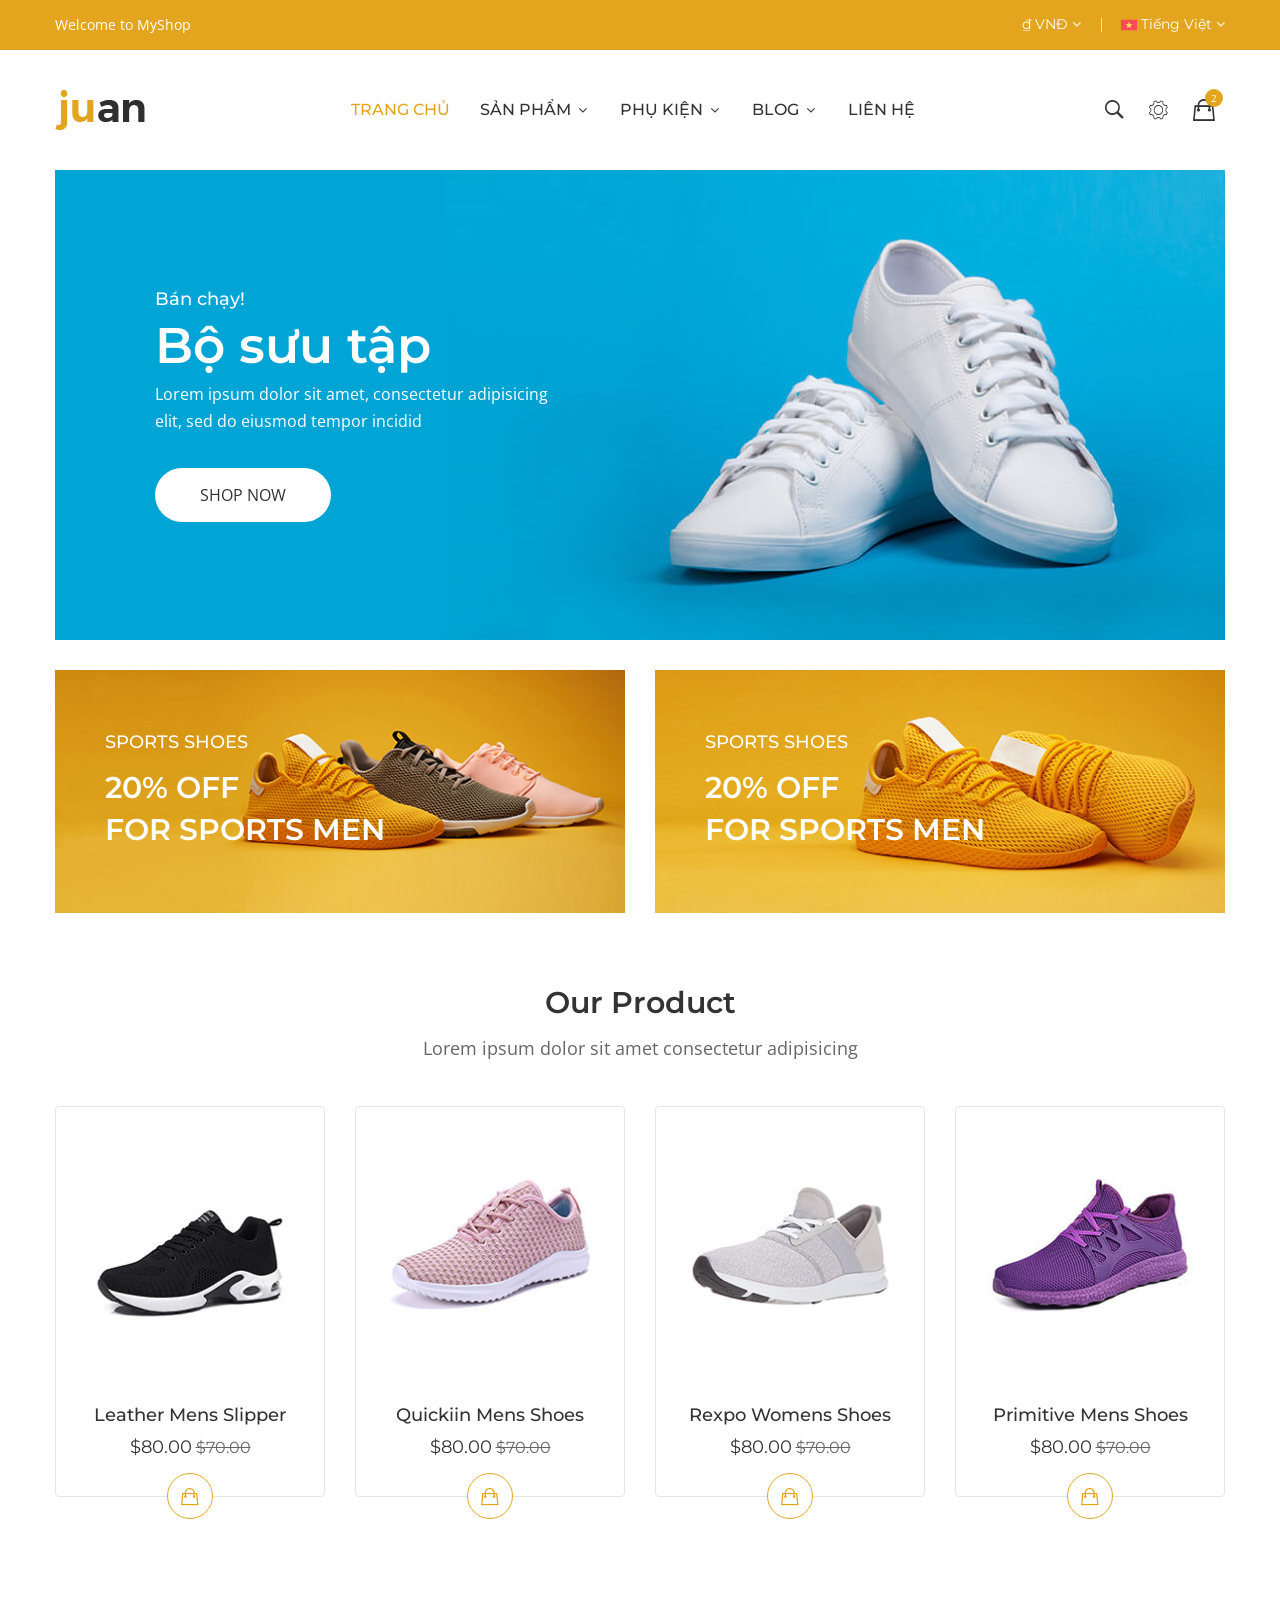
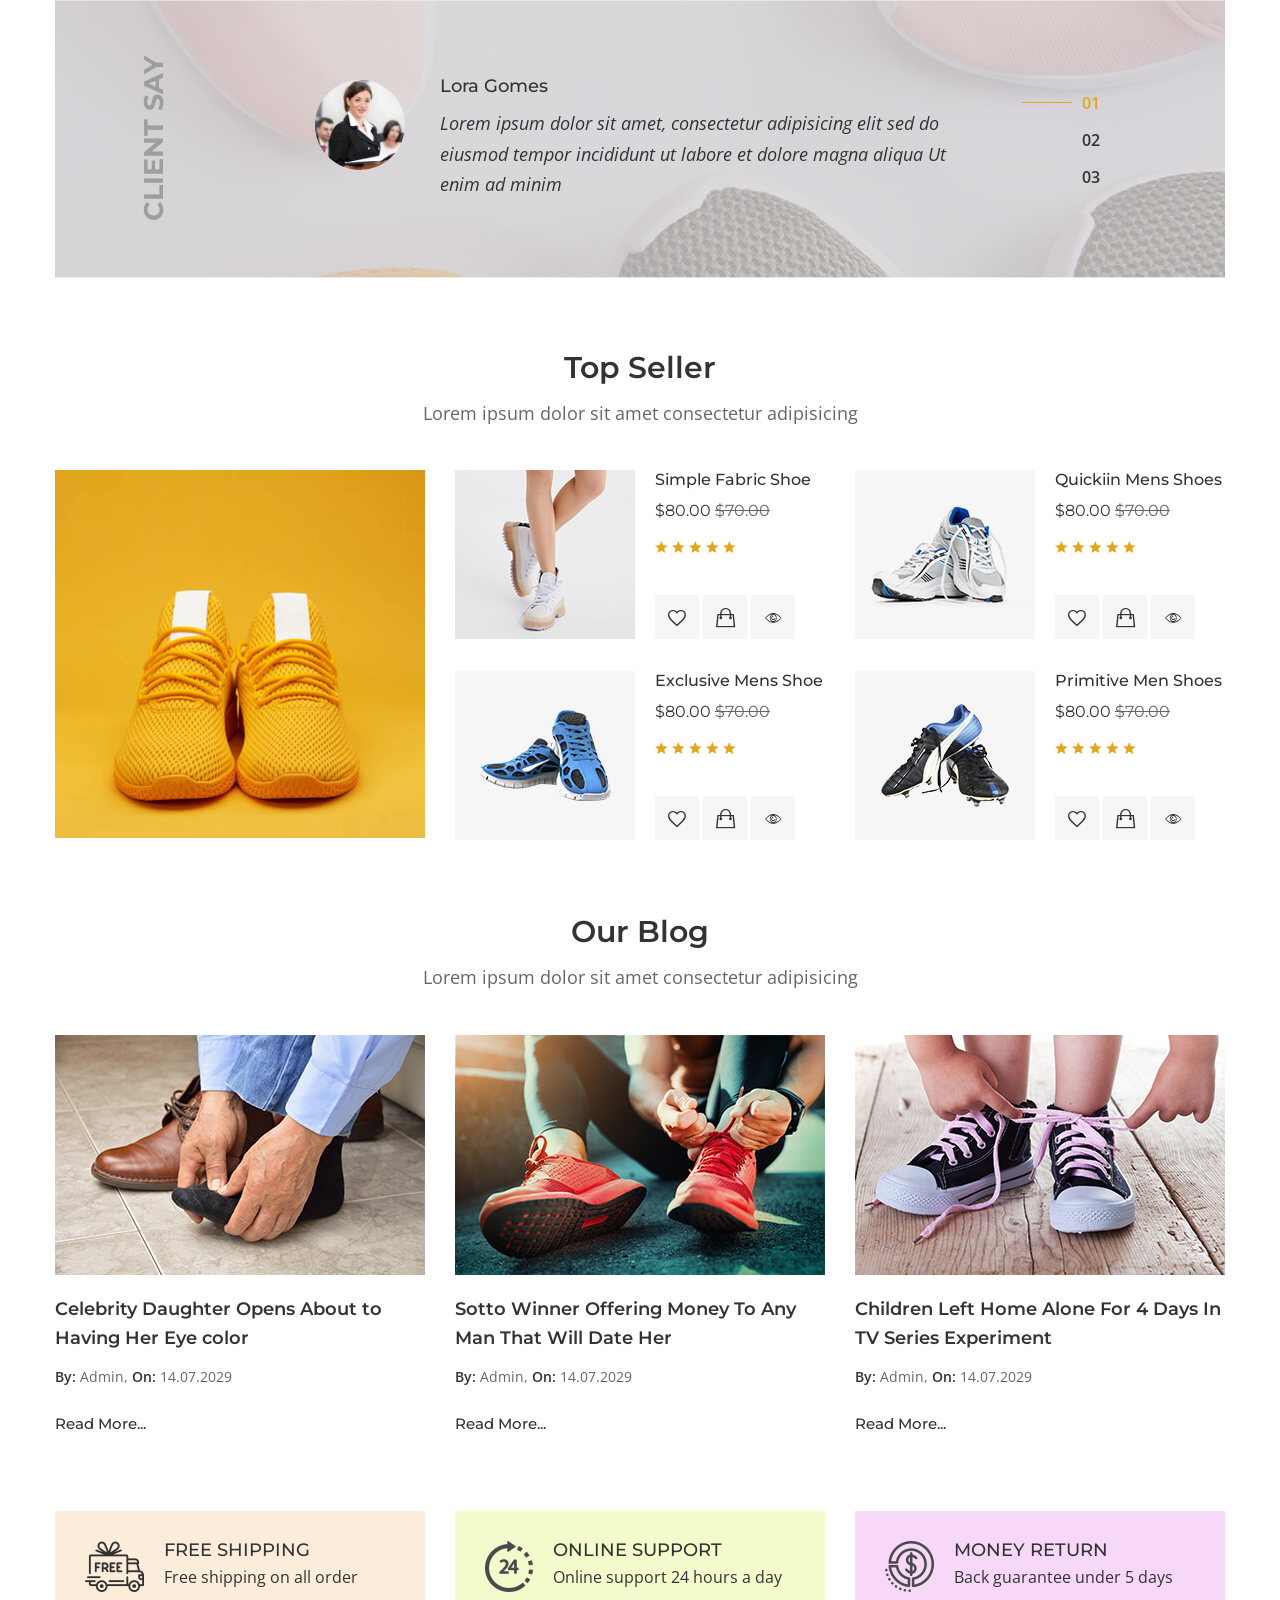
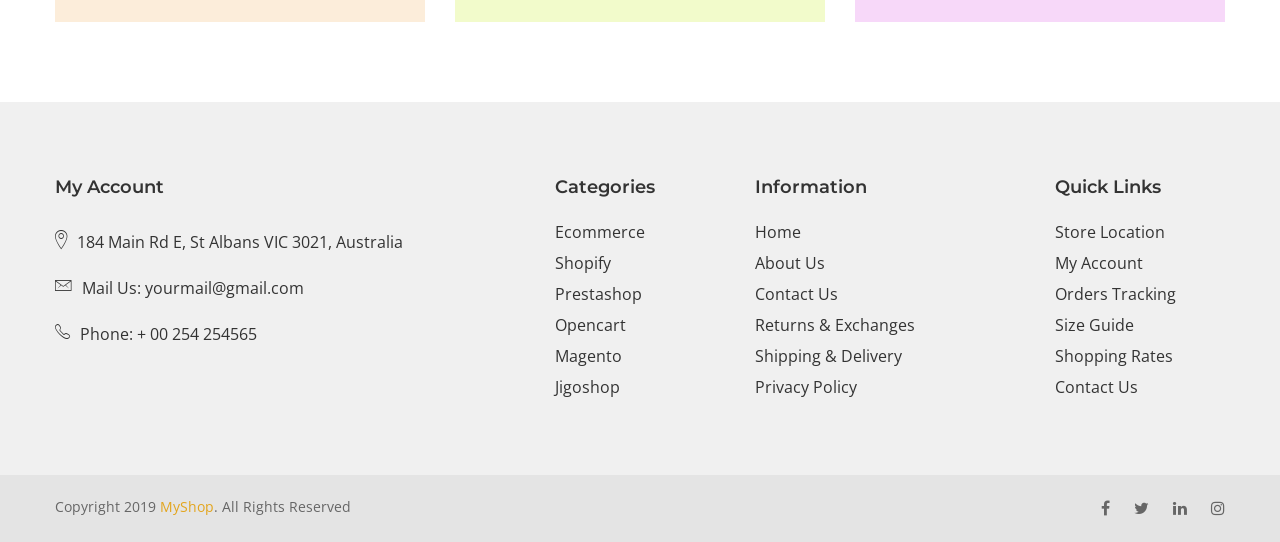
<file: base_du_an_1/ShopBanGiay-master/ShopBanGiay-master/index.html>
<!DOCTYPE html>
<html class="no-js" lang="vi">
<head>
    <meta charset="utf-8">
    <meta http-equiv="X-UA-Compatible" content="IE=edge">
    <meta name="viewport" content="width=device-width, initial-scale=1">
    <meta name="description" content="meta description">
    <title>Shop bán giày</title>
    <!--=== Favicon ===-->
    <link rel="shortcut icon" href="assets/img/favicon.png" type="image/x-icon" />
    <!--=== All Plugins CSS ===-->
    <link href="assets/css/plugins.css" rel="stylesheet">
    <!--=== All Vendor CSS ===-->
    <link href="assets/css/vendor.css" rel="stylesheet">
    <!--=== Main Style CSS ===-->
    <link href="assets/css/style.css" rel="stylesheet">


    <!--[if lt IE 9]>
<script src="//oss.maxcdn.com/html5shiv/3.7.2/html5shiv.min.js"></script>
<script src="//oss.maxcdn.com/respond/1.4.2/respond.min.js"></script>
<![endif]-->
</head>

<body>

    <!-- Start Header Area -->
    <header class="header-area">
        <!-- main header start -->
        <div class="main-header d-none d-lg-block">
            <!-- header top start -->
            <div class="header-top theme-bg">
                <div class="container">
                    <div class="row align-items-center">
                        <div class="col-lg-6">
                            <div class="welcome-message">
                                <p>Welcome to MyShop</p>
                            </div>
                        </div>
                        <div class="col-lg-6 text-right">
                            <div class="header-top-settings">
                                <ul class="nav align-items-center justify-content-end">
                                    <li class="curreny-wrap">
                                        &#8363; VNĐ
                                        <i class="fa fa-angle-down"></i>
                                        <ul class="dropdown-list curreny-list">
                                            <li><a href="#">&#8363; VNĐ</a></li>
                                            <li><a href="#">&#36; USD</a></li>
                                        </ul>
                                    </li>
                                    <li class="language">
                                        <img src="assets/img/icon/vn.png" alt="flag"> Tiếng Việt
                                        <i class="fa fa-angle-down"></i>
                                        <ul class="dropdown-list">
                                            <li><a href="#"><img src="assets/img/icon/vn.png" alt="flag"> Tiếng Việt</a></li>
                                            <li><a href="#"><img src="assets/img/icon/en.png" alt="flag"> Tiếng Anh</a></li>
                                        </ul>
                                    </li>
                                </ul>
                            </div>
                        </div>
                    </div>
                </div>
            </div>
            <!-- header top end -->

            <!-- header middle area start -->
            <div class="header-main-area sticky">
                <div class="container">
                    <div class="row align-items-center position-relative">
                        <!-- start logo area -->
                        <div class="col-lg-2">
                            <div class="logo">
                                <a href="#">
                                    <img src="assets/img/logo/logo.png" alt="">
                                </a>
                            </div>
                        </div>
                        <!-- start logo area -->

                        <!-- main menu area start -->
                        <div class="col-lg-8 position-static">
                            <div class="main-menu-area">
                                <div class="main-menu">
                                    <!-- main menu navbar start -->
                                    <nav class="desktop-menu">
                                        <ul>
                                            <li class="active"><a href="#">TRANG CHỦ</a>
                                            </li>
                                            <li class="static"><a href="#">SẢN PHẨM  <i class="fa fa-angle-down"></i></a>
                                                <ul class="megamenu dropdown">
                                                    <li class="mega-title"><a href="#">Giày thể thao</a>
                                                        <ul>
                                                            <li><a href="#">Giày thể thao</a></li>
                                                            <li><a href="#">Giày thể thao</a></li>
                                                            <li><a href="#">Giày thể thao</a></li>
                                                            <li><a href="#">Giày thể thao</a></li>
                                                        </ul>
                                                    </li>
                                                    <li class="mega-title"><a href="#">Giày công sở</a>
                                                        <ul>
                                                            <li><a href="#">Giày công sở</a></li>
                                                            <li><a href="#">Giày công sở</a></li>
                                                            <li><a href="#">Giày công sở</a></li>
                                                            <li><a href="#">Giày công sở</a></li>
                                                        </ul>
                                                    </li>
                                                    <li class="mega-title"><a href="#">Giày da</a>
                                                        <ul>
                                                            <li><a href="#">Giày da</a></li>
                                                            <li><a href="#">Giày da</a></li>
                                                            <li><a href="#">Giày da</a></li>
                                                            <li><a href="#">Giày da</a></li>
                                                        </ul>
                                                    </li>
                                                    <li class="mega-title"><a href="#">Giày Sneaker</a>
                                                        <ul>
                                                            <li><a href="#">Giày Sneaker</a></li>
                                                            <li><a href="#">Giày Sneaker</a></li>
                                                            <li><a href="#">Giày Sneaker</a></li>
                                                        </ul>
                                                    </li>
                                                </ul>
                                            </li>
                                            <li><a href="#">PHỤ KIỆN <i class="fa fa-angle-down"></i></a>
                                                <ul class="dropdown">
                                                    <li><a href="#">Thắt lưng, dây nịch <i class="fa fa-angle-right"></i></a>
                                                        <ul class="dropdown">
                                                            <li><a href="#">Thắt lưng, dây nịch</a></li>
                                                            <li><a href="#">Thắt lưng, dây nịch</a></li>
                                                            <li><a href="#">Thắt lưng, dây nịch</a></li>
                                                            <li><a href="#">Thắt lưng, dây nịch</a></li>
                                                        </ul>
                                                    </li>
                                                    <li><a href="#">Vớ, tất <i class="fa fa-angle-right"></i></a>
                                                        <ul class="dropdown">
                                                            <li><a href="#">Vớ, tất</a></li>
                                                            <li><a href="#">Vớ, tất</a></li>
                                                            <li><a href="#">Vớ, tất</a></li>
                                                        </ul>
                                                    </li>
                                                    <li><a href="#">Khăn <i class="fa fa-angle-right"></i></a>
                                                        <ul class="dropdown">
                                                            <li><a href="#">Khăn</a></li>
                                                            <li><a href="#">Khăn</a></li>
                                                            <li><a href="#">Khăn</a></li>
                                                            <li><a href="#">Khăn</a></li>
                                                        </ul>
                                                    </li>
                                                </ul>
                                            </li>
                                            <li><a href="#">Blog <i class="fa fa-angle-down"></i></a>
                                                <ul class="dropdown">
                                                    <li><a href="#">Bài viết mới nhất</a></li>
                                                    <li><a href="#">Xu hướng thời trang</a></li>
                                                    <li><a href="#">Cách mặc đẹp </a></li>
                                                </ul>
                                            </li>
                                            <li><a href="#">Liên hệ</a></li>
                                        </ul>
                                    </nav>
                                    <!-- main menu navbar end -->
                                </div>
                            </div>
                        </div>
                        <!-- main menu area end -->

                        <!-- mini cart area start -->
                        <div class="col-lg-2">
                            <div class="header-configure-wrapper">
                                <div class="header-configure-area">
                                    <ul class="nav justify-content-end">
                                        <li>
                                            <a href="#" class="offcanvas-btn">
                                                <i class="ion-ios-search-strong"></i>
                                            </a>
                                        </li>
                                        <li class="user-hover">
                                            <a href="#">
                                                <i class="ion-ios-gear-outline"></i>
                                            </a>
                                            <ul class="dropdown-list">
                                                <li><a href="#">Đăng nhập</a></li>
                                                <li><a href="#">Đăng ký</a></li>
                                                <li><a href="#">Tài khoản</a></li>
                                            </ul>
                                        </li>
                                        <li>
                                            <a href="#" class="minicart-btn">
                                                <i class="ion-bag"></i>
                                                <div class="notification">2</div>
                                            </a>
                                        </li>
                                    </ul>
                                </div>
                            </div>
                        </div>
                        <!-- mini cart area end -->
                    </div>
                </div>
            </div>
            <!-- header middle area end -->
        </div>
        <!-- main header start -->

        <!-- mobile header start -->
        <div class="mobile-header d-lg-none d-md-block sticky">
            <!--mobile header top start -->
            <div class="container">
                <div class="row align-items-center">
                    <div class="col-12">
                        <div class="mobile-main-header">
                            <div class="mobile-logo">
                                <a href="#">
                                    <img src="assets/img/logo/logo.png" alt="Brand Logo">
                                </a>
                            </div>
                            <div class="mobile-menu-toggler">
                                <div class="mini-cart-wrap">
                                    <a href="#">
                                        <i class="ion-bag"></i>
                                    </a>
                                </div>
                                <div class="mobile-menu-btn">
                                    <div class="off-canvas-btn">
                                        <i class="ion-navicon"></i>
                                    </div>
                                </div>
                            </div>
                        </div>
                    </div>
                </div>
            </div>
            <!-- mobile header top start -->
        </div>
        <!-- mobile header end -->
    </header>
    <!-- end Header Area -->

    <!-- off-canvas menu start -->
    <aside class="off-canvas-wrapper">
        <div class="off-canvas-overlay"></div>
        <div class="off-canvas-inner-content">
            <div class="btn-close-off-canvas">
                <i class="ion-android-close"></i>
            </div>

            <div class="off-canvas-inner">
                <!-- search box start -->
                <div class="search-box-offcanvas">
                    <form>
                        <input type="text" placeholder="Tìm kiếm theo tên, loại, nhãn hiệu...">
                        <button class="search-btn"><i class="ion-ios-search-strong"></i></button>
                    </form>
                </div>
                <!-- search box end -->

                <!-- mobile menu start -->
                <div class="mobile-navigation">
                    <!-- mobile menu navigation start -->
                    <nav>
                        <ul class="mobile-menu">
                            <li class="menu-item-has-children"><a href="#">TRANG CHỦ</a>
                            </li>
                            <li class="menu-item-has-children"><a href="#">SẢN PHẨM</a>
                                <ul class="megamenu dropdown">
                                    <li class="mega-title menu-item-has-children"><a href="#">Giày thể thao</a>
                                        <ul class="dropdown">
                                            <li><a href="#">Giày thể thao</a></li>
                                            <li><a href="#">Giày thể thao</a></li>
                                            <li><a href="#">Giày thể thao</a></li>
                                            <li><a href="#">Giày thể thao</a></li>
                                        </ul>
                                    </li>
                                    <li class="mega-title menu-item-has-children"><a href="#">Giày công sở</a>
                                        <ul class="dropdown">
                                            <li><a href="#">Giày công sở</a></li>
                                            <li><a href="#">Giày công sở</a></li>
                                            <li><a href="#">Giày công sở</a></li>
                                            <li><a href="#">Giày công sở</a></li>
                                        </ul>
                                    </li>
                                    <li class="mega-title menu-item-has-children"><a href="#">Giày da</a>
                                        <ul class="dropdown">
                                            <li><a href="#">Giày da</a></li>
                                            <li><a href="#">Giày da</a></li>
                                            <li><a href="#">Giày da</a></li>
                                            <li><a href="#">Giày da</a></li>
                                        </ul>
                                    </li>
                                    <li class="mega-title menu-item-has-children"><a href="#">Giày Sneaker</a>
                                        <ul class="dropdown">
                                            <li><a href="#">Giày Sneaker</a></li>
                                            <li><a href="#">Giày Sneaker</a></li>
                                            <li><a href="#">Giày Sneaker</a></li>
                                        </ul>
                                    </li>
                                </ul>
                            </li>
                            <li class="menu-item-has-children "><a href="#">PHỤ KIỆN</a>
                                <ul class="dropdown">
                                    <li class="menu-item-has-children"><a href="#">Thắt lưng, dây nịch</a>
                                        <ul class="dropdown">
                                            <li><a href="#">Thắt lưng, dây nịch</a></li>
                                            <li><a href="#">Thắt lưng, dây nịch</a></li>
                                            <li><a href="#">Thắt lưng, dây nịch</a></li>
                                            <li><a href="#">Thắt lưng, dây nịch</a></li>
                                        </ul>
                                    </li>
                                    <li class="menu-item-has-children"><a href="#">Vớ,tất</a>
                                        <ul class="dropdown">
                                            <li><a href="#l">Vớ,tất</a></li>
                                            <li><a href="#">Vớ,tất</a></li>
                                            <li><a href="#">Vớ,tất</a></li>
                                        </ul>
                                    </li>
                                    <li class="menu-item-has-children"><a href="#">Khăn</a>
                                        <ul class="dropdown">
                                            <li><a href="#">Khăn</a></li>
                                            <li><a href="#">Khăn</a></li>
                                            <li><a href="#">Khăn</a></li>
                                            <li><a href="#">Khăn</a></li>
                                        </ul>
                                    </li>
                                </ul>
                            </li>
                            <li class="menu-item-has-children "><a href="#">Blog</a>
                                <ul class="dropdown">
                                        <li><a href="#">Bài viết mới nhất</a></li>
                                        <li><a href="#">Xu hướng thời trang</a></li>
                                        <li><a href="#">Cách mặc đẹp </a></li>
                                </ul>
                            </li>
                            <li><a href="#">LIÊN HỆ</a></li>
                        </ul>
                    </nav>
                    <!-- mobile menu navigation end -->
                </div>
                <!-- mobile menu end -->

                <!-- user setting option start -->
                <div class="mobile-settings">
                    <ul class="nav">
                        <li>
                            <div class="dropdown mobile-top-dropdown">
                                <a href="#" class="dropdown-toggle" id="currency" data-toggle="dropdown" aria-haspopup="true" aria-expanded="false">
                                    TIỀN TỆ
                                    <i class="fa fa-angle-down"></i>
                                </a>
                                <div class="dropdown-menu" aria-labelledby="currency">
                                    <a class="dropdown-item" href="#">&#8363; VNĐ</a>
                                    <a class="dropdown-item" href="#">&#36; USD</a>
                                </div>
                            </div>
                        </li>
                        <li>
                            <div class="dropdown mobile-top-dropdown">
                                <a href="#" class="dropdown-toggle" id="myaccount" data-toggle="dropdown" aria-haspopup="true" aria-expanded="false">
                                    TÀI KHOẢN
                                    <i class="fa fa-angle-down"></i>
                                </a>
                                <div class="dropdown-menu" aria-labelledby="myaccount">
                                    <a class="dropdown-item" href="#">Tài khoản</a>
                                    <a class="dropdown-item" href="#"> Đăng nhập</a>
                                    <a class="dropdown-item" href="#">Đăng ký</a>
                                </div>
                            </div>
                        </li>
                    </ul>
                </div>
                <!-- user setting option end -->

                <!-- offcanvas widget area start -->
                <div class="offcanvas-widget-area">
                    <div class="off-canvas-contact-widget">
                        <ul>
                            <li><i class="fa fa-mobile"></i>
                                <a href="#">0123456789</a>
                            </li>
                            <li><i class="fa fa-envelope-o"></i>
                                <a href="#">info@yourdomain.com</a>
                            </li>
                        </ul>
                    </div>
                    <div class="off-canvas-social-widget">
                        <a href="#"><i class="fa fa-facebook"></i></a>
                        <a href="#"><i class="fa fa-twitter"></i></a>
                        <a href="#"><i class="fa fa-pinterest-p"></i></a>
                        <a href="#"><i class="fa fa-linkedin"></i></a>
                        <a href="#"><i class="fa fa-youtube-play"></i></a>
                    </div>
                </div>
                <!-- offcanvas widget area end -->
            </div>
        </div>
    </aside>
    <!-- off-canvas menu end -->

    <!-- main wrapper start -->
    <main>
        <!-- hero slider section start -->
        <section class="hero-slider">
            <div class="container">
                <div class="row">
                    <div class="col-12">
                        <div class="hero-slider-active slick-arrow-style slick-arrow-style_hero slick-dot-style">
                            <!-- single slider item start -->
                            <div class="hero-single-slide">
                                <div class="hero-slider-item bg-img" data-bg="assets/img/slider/slider-2.jpg">
                                    <div class="hero-slider-content slide-1">
                                        <h5 class="slide-subtitle">Bán chạy!</h5>
                                        <h2 class="slide-title">Bộ sưu tập</h2>
                                        <p class="slide-desc">Lorem ipsum dolor sit amet, consectetur adipisicing elit, sed do eiusmod tempor incidid</p>
                                        <a href="#" class="btn btn-hero">SHOP NOW</a>
                                    </div>
                                </div>
                            </div>
                            <!-- single slider item end -->

                            <!-- single slider item start -->
                            <div class="hero-single-slide">
                                <div class="hero-slider-item bg-img" data-bg="assets/img/slider/slider-1.jpg">
                                    <div class="hero-slider-content slide-1">
                                        <h5 class="slide-subtitle">Bán chạy!</h5>
                                        <h2 class="slide-title">Bộ sưu tập</h2>
                                        <p class="slide-desc">Lorem ipsum dolor sit amet, consectetur adipisicing elit, sed do eiusmod tempor incidid</p>
                                        <a href="#" class="btn btn-hero">SHOP NOW</a>
                                    </div>
                                </div>
                            </div>
                            <!-- single slider item end -->
                        </div>
                    </div>
                </div>
            </div>
        </section>
        <!-- hero slider section end -->

        <!-- banner statistic area start -->
        <div class="banner-statistics mt-30">
            <div class="container">
                <div class="row mtn-30">
                    <div class="col-md-6">
                        <div class="img-container mt-30">
                            <a href="product-details.html">
                                <img src="assets/img/banner/banner-1.jpg" alt="banner-image">
                            </a>
                            <div class="banner-text">
                                <h5 class="banner-subtitle">sports shoes</h5>
                                <h3 class="banner-title">20% Off<br>For Sports men</h3>
                            </div>
                        </div>
                    </div>
                    <div class="col-md-6">
                        <div class="img-container mt-30">
                            <a href="#">
                                <img src="assets/img/banner/banner-2.jpg" alt="banner-image">
                            </a>
                            <div class="banner-text">
                                <h5 class="banner-subtitle">sports shoes</h5>
                                <h3 class="banner-title">20% Off<br>For Sports men</h3>
                            </div>
                        </div>
                    </div>
                </div>
            </div>
        </div>
        <!-- banner statistic area end -->

        <!-- our product area start -->
        <section class="our-product section-padding">
            <div class="container">
                <div class="row">
                    <div class="col-12">
                        <div class="section-title text-center">
                            <h2 class="title">Our Product</h2>
                            <p class="sub-title">Lorem ipsum dolor sit amet consectetur adipisicing</p>
                        </div>
                    </div>
                </div>
                <div class="row">
                    <div class="col-12">
                        <div class="product-carousel-4 mbn-50 slick-row-15 slick-arrow-style">
                            <!-- product single item start -->
                            <div class="product-item mb-50">
                                <div class="product-thumb">
                                    <a href="#">
                                        <img src="assets/img/product/product-1.jpg" alt="">
                                    </a>
                                </div>
                                <div class="product-content">
                                    <h5 class="product-name">
                                        <a href="#">Leather Mens Slipper</a>
                                    </h5>
                                    <div class="price-box">
                                        <span class="price-regular">$80.00</span>
                                        <span class="price-old"><del>$70.00</del></span>
                                    </div>
                                    <div class="product-action-link">
                                        <a href="#" data-toggle="tooltip" title="Wishlist"><i class="ion-android-favorite-outline"></i></a>
                                        <a href="#" data-toggle="tooltip" title="Add To Cart"><i class="ion-bag"></i></a>
                                        <a href="#" data-toggle="modal" data-target="#quick_view"> <span data-toggle="tooltip"
                                            title="Quick View"><i class="ion-ios-eye-outline"></i></span> </a>
                                    </div>
                                </div>
                            </div>
                            <!-- product single item start -->

                            <!-- product single item start -->
                            <div class="product-item mb-50">
                                <div class="product-thumb">
                                    <a href="#">
                                        <img src="assets/img/product/product-2.jpg" alt="">
                                    </a>
                                </div>
                                <div class="product-content">
                                    <h5 class="product-name">
                                        <a href="#">Quickiin Mens shoes</a>
                                    </h5>
                                    <div class="price-box">
                                        <span class="price-regular">$80.00</span>
                                        <span class="price-old"><del>$70.00</del></span>
                                    </div>
                                    <div class="product-action-link">
                                        <a href="#" data-toggle="tooltip" title="Wishlist"><i class="ion-android-favorite-outline"></i></a>
                                        <a href="#" data-toggle="tooltip" title="Add To Cart"><i class="ion-bag"></i></a>
                                        <a href="#" data-toggle="modal" data-target="#quick_view"> <span data-toggle="tooltip"
                                            title="Quick View"><i class="ion-ios-eye-outline"></i></span> </a>
                                    </div>
                                </div>
                            </div>
                            <!-- product single item start -->

                            <!-- product single item start -->
                            <div class="product-item mb-50">
                                <div class="product-thumb">
                                    <a href="#">
                                        <img src="assets/img/product/product-3.jpg" alt="">
                                    </a>
                                </div>
                                <div class="product-content">
                                    <h5 class="product-name">
                                        <a href="#">Rexpo Womens shoes</a>
                                    </h5>
                                    <div class="price-box">
                                        <span class="price-regular">$80.00</span>
                                        <span class="price-old"><del>$70.00</del></span>
                                    </div>
                                    <div class="product-action-link">
                                        <a href="#" data-toggle="tooltip" title="Wishlist"><i class="ion-android-favorite-outline"></i></a>
                                        <a href="#" data-toggle="tooltip" title="Add To Cart"><i class="ion-bag"></i></a>
                                        <a href="#" data-toggle="modal" data-target="#quick_view"> <span data-toggle="tooltip"
                                            title="Quick View"><i class="ion-ios-eye-outline"></i></span> </a>
                                    </div>
                                </div>
                            </div>
                            <!-- product single item start -->

                            <!-- product single item start -->
                            <div class="product-item mb-50">
                                <div class="product-thumb">
                                    <a href="#">
                                        <img src="assets/img/product/product-4.jpg" alt="">
                                    </a>
                                </div>
                                <div class="product-content">
                                    <h5 class="product-name">
                                        <a href="#">Primitive Mens shoes</a>
                                    </h5>
                                    <div class="price-box">
                                        <span class="price-regular">$80.00</span>
                                        <span class="price-old"><del>$70.00</del></span>
                                    </div>
                                    <div class="product-action-link">
                                        <a href="#" data-toggle="tooltip" title="Wishlist"><i class="ion-android-favorite-outline"></i></a>
                                        <a href="#" data-toggle="tooltip" title="Add To Cart"><i class="ion-bag"></i></a>
                                        <a href="#" data-toggle="modal" data-target="#quick_view"> <span data-toggle="tooltip"
                                            title="Quick View"><i class="ion-ios-eye-outline"></i></span> </a>
                                    </div>
                                </div>
                            </div>
                            <!-- product single item start -->

                            <!-- product single item start -->
                            <div class="product-item mb-50">
                                <div class="product-thumb">
                                    <a href="#">
                                        <img src="assets/img/product/product-5.jpg" alt="">
                                    </a>
                                </div>
                                <div class="product-content">
                                    <h5 class="product-name">
                                        <a href="#">Leather Mens Slipper</a>
                                    </h5>
                                    <div class="price-box">
                                        <span class="price-regular">$80.00</span>
                                        <span class="price-old"><del>$70.00</del></span>
                                    </div>
                                    <div class="product-action-link">
                                        <a href="#" data-toggle="tooltip" title="Wishlist"><i class="ion-android-favorite-outline"></i></a>
                                        <a href="#" data-toggle="tooltip" title="Add To Cart"><i class="ion-bag"></i></a>
                                        <a href="#" data-toggle="modal" data-target="#quick_view"> <span data-toggle="tooltip"
                                            title="Quick View"><i class="ion-ios-eye-outline"></i></span> </a>
                                    </div>
                                </div>
                            </div>
                            <!-- product single item start -->
                        </div>
                    </div>
                </div>
            </div>
        </section>
        <!-- our product area end -->

        <!-- testimonial section start -->
        <section class="testimonial-area">
            <div class="container">
                <div class="row">
                    <div class="col-12">
                        <div class="testimonial-inner bg-img" data-bg="assets/img/banner/banner-bg.jpg">
                            <h2 class="testimonial-title">Client Say</h2>
                            <div class="testimonial-active slick-dot-style slick-dot-style__style-2">
                                <!-- testimonial item start -->
                                <div class="slider-item">
                                    <div class="testimonial-item">
                                        <div class="testimonial-thumb">
                                            <img src="assets/img/testimonial/tm-1.jpg" alt="client thumb">
                                        </div>
                                        <div class="testimonial-content">
                                            <h5 class="client">Lora Gomes</h5>
                                            <p>Lorem ipsum dolor sit amet, consectetur adipisicing elit sed do eiusmod tempor incididunt ut labore et dolore magna aliqua Ut enim ad minim </p>
                                        </div>
                                    </div>
                                </div>
                                <!-- testimonial item end -->

                                <!-- testimonial item start -->
                                <div class="slider-item">
                                    <div class="testimonial-item">
                                        <div class="testimonial-thumb">
                                            <img src="assets/img/testimonial/tm-2.jpg" alt="client thumb">
                                        </div>
                                        <div class="testimonial-content">
                                            <h5 class="client">Mr. Twist</h5>
                                            <p>Lorem ipsum dolor sit amet, consectetur adipisicing elit sed do eiusmod tempor incididunt ut labore et dolore magna aliqua Ut enim ad minim </p>
                                        </div>
                                    </div>
                                </div>
                                <!-- testimonial item end -->

                                <!-- testimonial item start -->
                                <div class="slider-item">
                                    <div class="testimonial-item">
                                        <div class="testimonial-thumb">
                                            <img src="assets/img/testimonial/tm-3.jpg" alt="client thumb">
                                        </div>
                                        <div class="testimonial-content">
                                            <h5 class="client">Maria Merry</h5>
                                            <p>Lorem ipsum dolor sit amet, consectetur adipisicing elit sed do eiusmod tempor incididunt ut labore et dolore magna aliqua Ut enim ad minim </p>
                                        </div>
                                    </div>
                                </div>
                                <!-- testimonial item end -->
                            </div>
                        </div>
                    </div>
                </div>
            </div>
        </section>
        <!-- testimonial section end -->

        <!-- top seller area start -->
        <section class="top-seller-area section-padding">
            <div class="container">
                <div class="row">
                    <div class="col-12">
                        <div class="section-title text-center">
                            <h2 class="title">top seller</h2>
                            <p class="sub-title">Lorem ipsum dolor sit amet consectetur adipisicing</p>
                        </div>
                    </div>
                </div>
                <div class="row">
                    <div class="col-xl-4 col-lg-5 col-md-5">
                        <div class="product-banner">
                            <a href="#">
                                <img src="assets/img/banner/banner-3.jpg" alt="product banner">
                            </a>
                        </div>
                    </div>
                    <div class="col-xl-8 col-lg-7 col-md-7">
                        <div class="top-seller-carousel slick-row-15 mtn-30">
                            <!-- product item start -->
                            <div class="slide-item">
                                <div class="pro-item-small mt-30">
                                    <div class="product-thumb">
                                        <a href="#">
                                            <img src="assets/img/product/pro-small-1.jpg" alt="">
                                        </a>
                                    </div>
                                    <div class="pro-small-content">
                                        <h6 class="product-name">
                                            <a href="#">Simple Fabric Shoe</a>
                                        </h6>
                                        <div class="price-box">
                                            <span class="price-regular">$80.00</span>
                                            <span class="price-old"><del>$70.00</del></span>
                                        </div>
                                        <div class="ratings">
                                            <span><i class="ion-android-star"></i></span>
                                            <span><i class="ion-android-star"></i></span>
                                            <span><i class="ion-android-star"></i></span>
                                            <span><i class="ion-android-star"></i></span>
                                            <span><i class="ion-android-star"></i></span>
                                        </div>
                                        <div class="product-link-2">
                                            <a href="#" data-toggle="tooltip" title="Wishlist"><i class="ion-android-favorite-outline"></i></a>
                                            <a href="#" data-toggle="tooltip" title="Add To Cart"><i class="ion-bag"></i></a>
                                            <a href="#" data-toggle="modal" data-target="#quick_view"> <span data-toggle="tooltip"
                                                title="Quick View"><i class="ion-ios-eye-outline"></i></span> </a>
                                        </div>
                                    </div>
                                </div>
                            </div>
                            <!-- product item start -->

                            <!-- product item start -->
                            <div class="slide-item">
                                <div class="pro-item-small mt-30">
                                    <div class="product-thumb">
                                        <a href="#">
                                            <img src="assets/img/product/pro-small-2.jpg" alt="">
                                        </a>
                                    </div>
                                    <div class="pro-small-content">
                                        <h6 class="product-name">
                                            <a href="#">exclusive mens shoe</a>
                                        </h6>
                                        <div class="price-box">
                                            <span class="price-regular">$80.00</span>
                                            <span class="price-old"><del>$70.00</del></span>
                                        </div>
                                        <div class="ratings">
                                            <span><i class="ion-android-star"></i></span>
                                            <span><i class="ion-android-star"></i></span>
                                            <span><i class="ion-android-star"></i></span>
                                            <span><i class="ion-android-star"></i></span>
                                            <span><i class="ion-android-star"></i></span>
                                        </div>
                                        <div class="product-link-2">
                                            <a href="#" data-toggle="tooltip" title="Wishlist"><i class="ion-android-favorite-outline"></i></a>
                                            <a href="#" data-toggle="tooltip" title="Add To Cart"><i class="ion-bag"></i></a>
                                            <a href="#" data-toggle="modal" data-target="#quick_view"> <span data-toggle="tooltip"
                                                title="Quick View"><i class="ion-ios-eye-outline"></i></span> </a>
                                        </div>
                                    </div>
                                </div>
                            </div>
                            <!-- product item start -->

                            <!-- product item start -->
                            <div class="slide-item">
                                <div class="pro-item-small mt-30">
                                    <div class="product-thumb">
                                        <a href="#">
                                            <img src="assets/img/product/pro-small-3.jpg" alt="">
                                        </a>
                                    </div>
                                    <div class="pro-small-content">
                                        <h6 class="product-name">
                                            <a href="#">Quickiin Mens shoes</a>
                                        </h6>
                                        <div class="price-box">
                                            <span class="price-regular">$80.00</span>
                                            <span class="price-old"><del>$70.00</del></span>
                                        </div>
                                        <div class="ratings">
                                            <span><i class="ion-android-star"></i></span>
                                            <span><i class="ion-android-star"></i></span>
                                            <span><i class="ion-android-star"></i></span>
                                            <span><i class="ion-android-star"></i></span>
                                            <span><i class="ion-android-star"></i></span>
                                        </div>
                                        <div class="product-link-2">
                                            <a href="#" data-toggle="tooltip" title="Wishlist"><i class="ion-android-favorite-outline"></i></a>
                                            <a href="#" data-toggle="tooltip" title="Add To Cart"><i class="ion-bag"></i></a>
                                            <a href="#" data-toggle="modal" data-target="#quick_view"> <span data-toggle="tooltip"
                                                title="Quick View"><i class="ion-ios-eye-outline"></i></span> </a>
                                        </div>
                                    </div>
                                </div>
                            </div>
                            <!-- product item start -->

                            <!-- product item start -->
                            <div class="slide-item">
                                <div class="pro-item-small mt-30">
                                    <div class="product-thumb">
                                        <a href="#">
                                            <img src="assets/img/product/pro-small-4.jpg" alt="">
                                        </a>
                                    </div>
                                    <div class="pro-small-content">
                                        <h6 class="product-name">
                                            <a href="#">Primitive Men shoes</a>
                                        </h6>
                                        <div class="price-box">
                                            <span class="price-regular">$80.00</span>
                                            <span class="price-old"><del>$70.00</del></span>
                                        </div>
                                        <div class="ratings">
                                            <span><i class="ion-android-star"></i></span>
                                            <span><i class="ion-android-star"></i></span>
                                            <span><i class="ion-android-star"></i></span>
                                            <span><i class="ion-android-star"></i></span>
                                            <span><i class="ion-android-star"></i></span>
                                        </div>
                                        <div class="product-link-2">
                                            <a href="#" data-toggle="tooltip" title="Wishlist"><i class="ion-android-favorite-outline"></i></a>
                                            <a href="#" data-toggle="tooltip" title="Add To Cart"><i class="ion-bag"></i></a>
                                            <a href="#" data-toggle="modal" data-target="#quick_view"> <span data-toggle="tooltip"
                                                title="Quick View"><i class="ion-ios-eye-outline"></i></span> </a>
                                        </div>
                                    </div>
                                </div>
                            </div>
                            <!-- product item start -->

                            <!-- product item start -->
                            <div class="slide-item">
                                <div class="pro-item-small mt-30">
                                    <div class="product-thumb">
                                        <a href="#">
                                            <img src="assets/img/product/pro-small-2.jpg" alt="">
                                        </a>
                                    </div>
                                    <div class="pro-small-content">
                                        <h6 class="product-name">
                                            <a href="#">Sports Mens shoes</a>
                                        </h6>
                                        <div class="price-box">
                                            <span class="price-regular">$80.00</span>
                                            <span class="price-old"><del>$70.00</del></span>
                                        </div>
                                        <div class="ratings">
                                            <span><i class="ion-android-star"></i></span>
                                            <span><i class="ion-android-star"></i></span>
                                            <span><i class="ion-android-star"></i></span>
                                            <span><i class="ion-android-star"></i></span>
                                            <span><i class="ion-android-star"></i></span>
                                        </div>
                                        <div class="product-link-2">
                                            <a href="#" data-toggle="tooltip" title="Wishlist"><i class="ion-android-favorite-outline"></i></a>
                                            <a href="#" data-toggle="tooltip" title="Add To Cart"><i class="ion-bag"></i></a>
                                            <a href="#" data-toggle="modal" data-target="#quick_view"> <span data-toggle="tooltip"
                                                title="Quick View"><i class="ion-ios-eye-outline"></i></span> </a>
                                        </div>
                                    </div>
                                </div>
                            </div>
                            <!-- product item start -->

                            <!-- product item start -->
                            <div class="slide-item">
                                <div class="pro-item-small mt-30">
                                    <div class="product-thumb">
                                        <a href="#">
                                            <img src="assets/img/product/pro-small-3.jpg" alt="">
                                        </a>
                                    </div>
                                    <div class="pro-small-content">
                                        <h6 class="product-name">
                                            <a href="#">Quickiin Mens shoes</a>
                                        </h6>
                                        <div class="price-box">
                                            <span class="price-regular">$80.00</span>
                                            <span class="price-old"><del>$70.00</del></span>
                                        </div>
                                        <div class="ratings">
                                            <span><i class="ion-android-star"></i></span>
                                            <span><i class="ion-android-star"></i></span>
                                            <span><i class="ion-android-star"></i></span>
                                            <span><i class="ion-android-star"></i></span>
                                            <span><i class="ion-android-star"></i></span>
                                        </div>
                                        <div class="product-link-2">
                                            <a href="#" data-toggle="tooltip" title="Wishlist"><i class="ion-android-favorite-outline"></i></a>
                                            <a href="#" data-toggle="tooltip" title="Add To Cart"><i class="ion-bag"></i></a>
                                            <a href="#" data-toggle="modal" data-target="#quick_view"> <span data-toggle="tooltip"
                                                title="Quick View"><i class="ion-ios-eye-outline"></i></span> </a>
                                        </div>
                                    </div>
                                </div>
                            </div>
                            <!-- product item start -->
                        </div>
                    </div>
                </div>
            </div>
        </section>
        <!-- top seller area end -->

        <!-- latest blog area start -->
        <section class="latest-blog-area">
            <div class="container">
                <div class="row">
                    <div class="col-12">
                        <div class="section-title text-center">
                            <h2 class="title">our blog</h2>
                            <p class="sub-title">Lorem ipsum dolor sit amet consectetur adipisicing</p>
                        </div>
                    </div>
                </div>
                <div class="row">
                    <div class="col-12">
                        <div class="blog-carousel-active slick-row-15">
                            <!-- blog single item start -->
                            <div class="blog-post-item">
                                <div class="blog-thumb">
                                    <a href="#">
                                        <img src="assets/img/blog/blog-1.jpg" alt="blog thumb">
                                    </a>
                                </div>
                                <div class="blog-content">
                                    <h5 class="blog-title">
                                        <a href="#">
                                            Celebrity Daughter Opens About to Having Her Eye color
                                        </a>
                                    </h5>
                                    <ul class="blog-meta">
                                        <li><span>By: </span>Admin,</li>
                                        <li><span>On: </span>14.07.2029</li>
                                    </ul>
                                    <a href="#" class="read-more">Read More...</a>
                                </div>
                            </div>
                            <!-- blog single item start -->

                            <!-- blog single item start -->
                            <div class="blog-post-item">
                                <div class="blog-thumb">
                                    <a href="#">
                                        <img src="assets/img/blog/blog-2.jpg" alt="blog thumb">
                                    </a>
                                </div>
                                <div class="blog-content">
                                    <h5 class="blog-title">
                                        <a href="#">
                                            Sotto Winner Offering Money To Any Man That Will Date Her
                                        </a>
                                    </h5>
                                    <ul class="blog-meta">
                                        <li><span>By: </span>Admin,</li>
                                        <li><span>On: </span>14.07.2029</li>
                                    </ul>
                                    <a href="#" class="read-more">Read More...</a>
                                </div>
                            </div>
                            <!-- blog single item start -->

                            <!-- blog single item start -->
                            <div class="blog-post-item">
                                <div class="blog-thumb">
                                    <a href="#">
                                        <img src="assets/img/blog/blog-3.jpg" alt="blog thumb">
                                    </a>
                                </div>
                                <div class="blog-content">
                                    <h5 class="blog-title">
                                        <a href="#">
                                            Children Left Home Alone For 4 Days In TV Series Experiment
                                        </a>
                                    </h5>
                                    <ul class="blog-meta">
                                        <li><span>By: </span>Admin,</li>
                                        <li><span>On: </span>14.07.2029</li>
                                    </ul>
                                    <a href="#" class="read-more">Read More...</a>
                                </div>
                            </div>
                            <!-- blog single item start -->

                            <!-- blog single item start -->
                            <div class="blog-post-item">
                                <div class="blog-thumb">
                                    <a href="#">
                                        <img src="assets/img/blog/blog-2.jpg" alt="blog thumb">
                                    </a>
                                </div>
                                <div class="blog-content">
                                    <h5 class="blog-title">
                                        <a href="#">
                                            People Are Willing Lie When To Comes Money Research from
                                        </a>
                                    </h5>
                                    <ul class="blog-meta">
                                        <li><span>By: </span>Admin,</li>
                                        <li><span>On: </span>14.07.2029</li>
                                    </ul>
                                    <a href="#" class="read-more">Read More...</a>
                                </div>
                            </div>
                            <!-- blog single item start -->
                        </div>
                    </div>
                </div>
            </div>
        </section>
        <!-- latest blog area end -->

        <!-- service features start -->
        <section class="service-policy-area section-padding">
            <div class="container">
                <div class="row mtn-30">
                    <!-- single policy item start -->
                    <div class="col-lg-4">
                        <div class="service-policy-item mt-30 bg-1">
                            <div class="policy-icon">
                                <img src="assets/img/icon/policy-1.png" alt="policy icon">
                            </div>
                            <div class="policy-content">
                                <h5 class="policy-title">FREE SHIPPING</h5>
                                <p class="policy-desc">Free shipping on all order</p>
                            </div>
                        </div>
                    </div>
                    <!-- single policy item start -->

                    <!-- single policy item start -->
                    <div class="col-lg-4">
                        <div class="service-policy-item mt-30 bg-2">
                            <div class="policy-icon">
                                <img src="assets/img/icon/policy-2.png" alt="policy icon">
                            </div>
                            <div class="policy-content">
                                <h5 class="policy-title">ONLINE SUPPORT</h5>
                                <p class="policy-desc">Online support 24 hours a day</p>
                            </div>
                        </div>
                    </div>
                    <!-- single policy item start -->

                    <!-- single policy item start -->
                    <div class="col-lg-4">
                        <div class="service-policy-item mt-30 bg-3">
                            <div class="policy-icon">
                                <img src="assets/img/icon/policy-3.png" alt="policy icon">
                            </div>
                            <div class="policy-content">
                                <h5 class="policy-title">MONEY RETURN</h5>
                                <p class="policy-desc">Back guarantee under 5 days</p>
                            </div>
                        </div>
                    </div>
                    <!-- single policy item start -->
                </div>
            </div>
        </section>
        <!-- service features end -->
    </main>
    <!-- main wrapper end -->

    <!-- Quick view modal start -->
    <div class="modal" id="quick_view">
        <div class="modal-dialog modal-lg modal-dialog-centered">
            <div class="modal-content">
                <div class="modal-header">
                    <button type="button" class="close" data-dismiss="modal">&times;</button>
                </div>
                <div class="modal-body">
                    <!-- product details inner end -->
                    <div class="product-details-inner">
                        <div class="row">
                            <div class="col-lg-5">
                                <div class="product-large-slider mb-20">
                                    <div class="pro-large-img img-zoom">
                                        <img src="assets/img/product/product-details-img1.jpg" alt="product thumb" />
                                    </div>
                                    <div class="pro-large-img img-zoom">
                                        <img src="assets/img/product/product-details-img2.jpg" alt="product thumb"/>
                                    </div>
                                    <div class="pro-large-img img-zoom">
                                        <img src="assets/img/product/product-details-img3.jpg" alt="product thumb"/>
                                    </div>
                                    <div class="pro-large-img img-zoom">
                                        <img src="assets/img/product/product-details-img4.jpg" alt="product thumb"/>
                                    </div>
                                </div>
                                <div class="pro-nav slick-row-5">
                                    <div class="pro-nav-thumb"><img src="assets/img/product/product-details-img1.jpg" alt="" /></div>
                                    <div class="pro-nav-thumb"><img src="assets/img/product/product-details-img2.jpg" alt="" /></div>
                                    <div class="pro-nav-thumb"><img src="assets/img/product/product-details-img3.jpg" alt="" /></div>
                                    <div class="pro-nav-thumb"><img src="assets/img/product/product-details-img4.jpg" alt="" /></div>
                                </div>
                            </div>
                            <div class="col-lg-7">
                                <div class="product-details-des">
                                    <h3 class="pro-det-title">Primitive Mens Premium Shoes</h3>
                                    <div class="pro-review">
                                        <span><a href="#">1 Review(s)</a></span>
                                    </div>
                                    <div class="price-box">
                                        <span class="regular-price">$70.00</span>
                                        <span class="old-price"><del>$80.00</del></span>
                                    </div>
                                    <p>Lorem ipsum dolor sit amet, consetetur sadipscing elitr, sed diam nonumy eirmod tempor invidunt ut labore et dolore magna aliquyam erat, sed diam voluptua.</p>
                                    <div class="quantity-cart-box d-flex align-items-center mb-20">
                                        <div class="quantity">
                                            <div class="pro-qty"><input type="text" value="1"></div>
                                        </div>
                                        <a href="#" class="btn btn-default">Add To Cart</a>
                                    </div>
                                    <div class="availability mb-20">
                                        <h5 class="cat-title">Availability:</h5>
                                        <span>In Stock</span>
                                    </div>
                                    <div class="share-icon">
                                        <h5 class="cat-title">Share:</h5>
                                        <a href="#"><i class="fa fa-facebook"></i></a>
                                        <a href="#"><i class="fa fa-twitter"></i></a>
                                        <a href="#"><i class="fa fa-pinterest"></i></a>
                                        <a href="#"><i class="fa fa-google-plus"></i></a>
                                    </div>
                                </div>
                            </div>
                        </div>
                    </div>
                    <!-- product details inner end -->
                </div>
            </div>
        </div>
    </div>
    <!-- Quick view modal end -->

    <!-- Start Footer Area Wrapper -->
    <footer class="footer-wrapper">
        <!-- footer main area start -->
        <div class="footer-widget-area section-padding">
            <div class="container">
                <div class="row mtn-40">
                    <!-- footer widget item start -->
                    <div class="col-xl-5 col-lg-3 col-md-6">
                        <div class="widget-item mt-40">
                            <h5 class="widget-title">My Account</h5>
                            <div class="widget-body">
                                <ul class="location-wrap">
                                    <li><i class="ion-ios-location-outline"></i>184 Main Rd E, St Albans VIC 3021, Australia</li>
                                    <li><i class="ion-ios-email-outline"></i>Mail Us: <a href="mailto:yourmail@gmail.com">yourmail@gmail.com</a></li>
                                    <li><i class="ion-ios-telephone-outline"></i>Phone: <a href="+0025425456554">+ 00 254 254565</a></li>
                                </ul>
                            </div>
                        </div>
                    </div>
                    <!-- footer widget item end -->

                    <!-- footer widget item start -->
                    <div class="col-xl-2 col-lg-3 col-md-6">
                        <div class="widget-item mt-40">
                            <h5 class="widget-title">Categories</h5>
                            <div class="widget-body">
                                <ul class="useful-link">
                                    <li><a href="#">Ecommerce</a></li>
                                    <li><a href="#">Shopify</a></li>
                                    <li><a href="#">Prestashop</a></li>
                                    <li><a href="#">Opencart</a></li>
                                    <li><a href="#">Magento</a></li>
                                    <li><a href="#">Jigoshop</a></li>
                                </ul>
                            </div>
                        </div>
                    </div>
                    <!-- footer widget item end -->

                    <!-- footer widget item start -->
                    <div class="col-xl-2 col-lg-3 col-md-6">
                        <div class="widget-item mt-40">
                            <h5 class="widget-title">Information</h5>
                            <div class="widget-body">
                                <ul class="useful-link">
                                    <li><a href="#">Home</a></li>
                                    <li><a href="#">About Us</a></li>
                                    <li><a href="#">Contact Us</a></li>
                                    <li><a href="#">Returns & Exchanges</a></li>
                                    <li><a href="#">Shipping & Delivery</a></li>
                                    <li><a href="#">Privacy Policy</a></li>
                                </ul>
                            </div>
                        </div>
                    </div>
                    <!-- footer widget item end -->

                    <!-- footer widget item start -->
                    <div class="col-xl-2 col-lg-3 offset-xl-1 col-md-6">
                        <div class="widget-item mt-40">
                            <h5 class="widget-title">Quick Links</h5>
                            <div class="widget-body">
                                <ul class="useful-link">
                                    <li><a href="#">Store Location</a></li>
                                    <li><a href="#">My Account</a></li>
                                    <li><a href="#">Orders Tracking</a></li>
                                    <li><a href="#">Size Guide</a></li>
                                    <li><a href="#">Shopping Rates</a></li>
                                    <li><a href="#">Contact Us</a></li>
                                </ul>
                            </div>
                        </div>
                    </div>
                    <!-- footer widget item end -->
                </div>
            </div>
        </div>
        <!-- footer main area end -->

        <!-- footer bottom area start -->
        <div class="footer-bottom">
            <div class="container">
                <div class="row">
                    <div class="col-md-6 order-2 order-md-1">
                        <div class="copyright-text text-center text-md-left">
                            <p>Copyright 2019 <a href="#">MyShop</a>. All Rights Reserved</p>
                        </div>
                    </div>
                    <div class="col-md-6 order-1 order-md-2">
                        <div class="footer-social-link text-center text-md-right">
                            <a href="#"><i class="fa fa-facebook"></i></a>
                            <a href="#"><i class="fa fa-twitter"></i></a>
                            <a href="#"><i class="fa fa-linkedin"></i></a>
                            <a href="#"><i class="fa fa-instagram"></i></a>
                        </div>
                    </div>
                </div>
            </div>
        </div>
        <!-- footer bottom area end -->

    </footer>
    <!-- End Footer Area Wrapper -->

    <!-- offcanvas search form start -->
    <div class="offcanvas-search-wrapper">
        <div class="offcanvas-search-inner">
            <div class="offcanvas-close">
                <i class="ion-android-close"></i>
            </div>
            <div class="container">
                <div class="offcanvas-search-box">
                    <form class="d-flex bdr-bottom w-100">
                        <input type="text" placeholder="Search entire storage here...">
                        <button class="search-btn"><i class="ion-ios-search-strong"></i>search</button>
                    </form>
                </div>
            </div>
        </div>
    </div>
    <!-- offcanvas search form end -->

    <!-- offcanvas mini cart start -->
    <div class="offcanvas-minicart-wrapper">
        <div class="minicart-inner">
            <div class="offcanvas-overlay"></div>
            <div class="minicart-inner-content">
                <div class="minicart-close">
                    <i class="ion-android-close"></i>
                </div>
                <div class="minicart-content-box">
                    <div class="minicart-item-wrapper">
                        <ul>
                            <li class="minicart-item">
                                <div class="minicart-thumb">
                                    <a href="#">
                                        <img src="assets/img/cart/cart-1.jpg" alt="product">
                                    </a>
                                </div>
                                <div class="minicart-content">
                                    <h3 class="product-name">
                                        <a href="#">Flowers bouquet pink for all flower lovers</a>
                                    </h3>
                                    <p>
                                        <span class="cart-quantity">1 <strong>&times;</strong></span>
                                        <span class="cart-price">100.000đ</span>
                                    </p>
                                </div>
                                <button class="minicart-remove"><i class="ion-android-close"></i></button>
                            </li>
                            <li class="minicart-item">
                                <div class="minicart-thumb">
                                    <a href="#">
                                        <img src="assets/img/cart/cart-2.jpg" alt="product">
                                    </a>
                                </div>
                                <div class="minicart-content">
                                    <h3 class="product-name">
                                        <a href="#">Jasmine flowers white for all flower lovers</a>
                                    </h3>
                                    <p>
                                        <span class="cart-quantity">1 <strong>&times;</strong></span>
                                        <span class="cart-price">80.000đ</span>
                                    </p>
                                </div>
                                <button class="minicart-remove"><i class="ion-android-close"></i></button>
                            </li>
                        </ul>
                    </div>

                    <div class="minicart-pricing-box">
                        <ul>
                            <li>
                                <span>Tổng</span>
                                <span><strong>300.000</strong></span>
                            </li>
                            <li>
                                <span>Thuế GTGT (-2%)</span>
                                <span><strong>10.000đ</strong></span>
                            </li>
                            <li>
                                <span>VAT (20%)</span>
                                <span><strong>600.000đ</strong></span>
                            </li>
                            <li class="total">
                                <span>Tổng cộng</span>
                                <span><strong>370.000đ</strong></span>
                            </li>
                        </ul>
                    </div>

                    <div class="minicart-button">
                        <a href="#"><i class="fa fa-shopping-cart"></i> Xem giỏ hàng</a>
                        <a href="#"><i class="fa fa-share"></i> Thanh toán</a>
                    </div>
                </div>
            </div>
        </div>
    </div>
    <!-- offcanvas mini cart end -->

    <!-- Scroll to top start -->
    <div class="scroll-top not-visible">
        <i class="fa fa-angle-up"></i>
    </div>
    <!-- Scroll to Top End -->

    <!--=======================Javascript============================-->
    <!-- Modernizer JS -->
    <script src="assets/js/modernizr-2.8.3.min.js"></script>
    <!--=== All Vendor Js ===-->
    <script src="assets/js/vendor.js"></script>
    <!--=== All Plugins Js ===-->
    <script src="assets/js/plugins.js"></script>
    <!--=== Active Js ===-->
    <script src="assets/js/active.js"></script>
</body>

</html>
</file>
<file: base_du_an_1/ShopBanGiay-master/ShopBanGiay-master/assets/css/style.css>
/*------------------------------------------------------------------
Table of content
-------------------
1. Start Header Area
2. slider area start
3. features area css start
4. hot deals area css start
5. product
6. categories area
7. testimonial
8. blog
9. shop grid view
10. shop list view
11. product details
12. checkout
13. cart
14. wishlist
15. my account
16. compare
17. login register
18. about us
19. contact us
20. banner
21. modal
22. sidebar
23. footer
-------------------------------------------------------------------*/
/*------ Typography Style Start ------*/
@import url("https://fonts.googleapis.com/css?family=Montserrat:300,400,400i,500,600,700,800,900|Open+Sans:300,400,600,700,800&display=swap");
body {
  color: #666666;
  font-weight: 400;
  line-height: 1.7;
  font-size: 16px;
  font-family: "Open Sans", sans-serif; }

a {
  -webkit-transition: 0.4s;
  -o-transition: 0.4s;
  transition: 0.4s; }
  a:hover, a:focus {
    color: #e3a51e;
    outline: none;
    text-decoration: none; }

p {
  margin-bottom: 0; }

h1, h2, h3, h4, h5, h6 {
  font-weight: 600;
  color: #333333;
  margin-bottom: 0;
  font-family: "Montserrat", sans-serif; }

ul {
  margin: 0;
  padding: 0; }
  ul li {
    list-style: none; }

strong,
b {
  font-weight: 700; }

figure {
  margin: 0; }

img {
  max-width: 100%;
  -webkit-transition: 0.4s;
  -o-transition: 0.4s;
  transition: 0.4s; }

.bg-img {
  background-size: cover;
  background-position: center;
  background-repeat: no-repeat; }

button {
  background-color: transparent;
  border: none;
  cursor: pointer;
  outline: none;
  padding: 0;
  -webkit-box-shadow: none;
  box-shadow: none;
  -webkit-transition: 0.4s;
  -o-transition: 0.4s;
  transition: 0.4s; }
  button:active, button:focus {
    outline: none;
    -webkit-box-shadow: none;
    box-shadow: none; }

input:focus,
textarea:focus {
  outline: none; }

fieldset {
  margin-top: 30px; }
  fieldset legend {
    border-bottom: 1px solid #e7e7e7;
    color: #000;
    font-size: 24px;
    padding-bottom: 10px;
    text-transform: capitalize; }

::-moz-selection {
  color: #fff;
  background: #91b2c3; }

::selection {
  color: #fff;
  background: #91b2c3; }

::-webkit-input-placeholder {
  color: #999;
  font-size: 13px;
  font-style: italic;
  opacity: 1; }

:-ms-input-placeholder {
  color: #999;
  font-size: 13px;
  font-style: italic;
  opacity: 1; }

::-ms-input-placeholder {
  color: #999;
  font-size: 13px;
  font-style: italic;
  opacity: 1; }

::placeholder {
  color: #999;
  font-size: 13px;
  font-style: italic;
  opacity: 1; }

@media only screen and (min-width: 768px) and (max-width: 991.98px) {
  .modal-dialog {
    max-width: 700px; } }

.modal {
  display: block !important;
  opacity: 0;
  visibility: hidden;
  pointer-events: none;
  z-index: -99; }
  .modal.show {
    opacity: 1;
    visibility: visible;
    pointer-events: visible;
    z-index: 99999999;
    -webkit-animation: slideInDown 0.4s forwards;
    animation: slideInDown 0.4s forwards; }
  .modal .modal-header {
    padding: 0 10px;
    border-bottom: none; }
    .modal .modal-header .close {
      color: #333333;
      font-size: 34px;
      opacity: 1;
      display: block;
      position: absolute;
      padding: 0;
      width: 30px;
      height: 30px;
      margin: 0;
      right: 10px;
      top: 10px;
      font-weight: 500;
      z-index: 999;
      line-height: 30px;
      border-radius: 50%; }
  .modal .modal-body {
    padding: 20px 20px 20px 20px; }
    @media only screen and (max-width: 479.98px) {
      .modal .modal-body {
        padding: 10px; } }

/* ----tab problem fix css ----*/
.tab-content .tab-pane {
  display: block;
  height: 0;
  max-width: 100%;
  opacity: 0;
  overflow: hidden;
  visibility: hidden; }
  .tab-content .tab-pane.active {
    height: auto;
    opacity: 1;
    overflow: visible;
    visibility: visible; }

/* ---- sick slider arrow style start ----*/
.slider-arrow-style.slick-slider .slick-arrow {
  top: 50%;
  width: 56px;
  height: 56px;
  color: #333333;
  font-size: 28px;
  text-align: center;
  border-radius: 50%;
  z-index: 1;
  cursor: pointer;
  display: block;
  position: absolute;
  -webkit-transform: translateY(-50%);
  -ms-transform: translateY(-50%);
  transform: translateY(-50%);
  background-color: #fff;
  line-height: 24px;
  opacity: 0;
  visibility: hidden;
  -webkit-box-shadow: 0 0 20px 0 rgba(0, 0, 0, 0.1);
  box-shadow: 0 0 20px 0 rgba(0, 0, 0, 0.1); }
  .slider-arrow-style.slick-slider .slick-arrow.slick-prev {
    left: 50px; }
    .slider-arrow-style.slick-slider .slick-arrow.slick-prev i {
      padding-right: 2px;
      display: block; }
  .slider-arrow-style.slick-slider .slick-arrow.slick-next {
    right: 50px; }
    .slider-arrow-style.slick-slider .slick-arrow.slick-next i {
      padding-left: 2px;
      display: block; }
  .slider-arrow-style.slick-slider .slick-arrow:hover {
    color: #fff;
    background-color: #e3a51e; }

.slider-arrow-style.slick-slider:hover .slick-arrow {
  opacity: 1;
  visibility: visible; }
  .slider-arrow-style.slick-slider:hover .slick-arrow.slick-prev {
    left: 20px; }
  .slider-arrow-style.slick-slider:hover .slick-arrow.slick-next {
    right: 20px; }

/* ---- sick arrow style start ----*/
.slick-arrow-style.slick-slider .slick-arrow {
  top: 50%;
  right: 15px;
  width: 46px;
  height: 46px;
  color: #333333;
  font-size: 24px;
  text-align: center;
  z-index: 1;
  cursor: pointer;
  display: block;
  position: absolute;
  -webkit-transform: translateY(-50%);
  -ms-transform: translateY(-50%);
  transform: translateY(-50%);
  background-color: #f5f5f5;
  line-height: 46px;
  opacity: 0;
  visibility: hidden; }
  .slick-arrow-style.slick-slider .slick-arrow.slick-prev {
    left: 15px; }
    .slick-arrow-style.slick-slider .slick-arrow.slick-prev i {
      padding-right: 2px;
      display: block; }
  .slick-arrow-style.slick-slider .slick-arrow.slick-next {
    right: 15px; }
    .slick-arrow-style.slick-slider .slick-arrow.slick-next i {
      padding-left: 2px;
      display: block; }
  .slick-arrow-style.slick-slider .slick-arrow:hover {
    color: #fff;
    background-color: #e3a51e; }

.slick-arrow-style.slick-slider:hover .slick-arrow {
  opacity: 1;
  visibility: visible; }

/*--------- slick slider dot style start -------*/
.slick-dot-style ul.slick-dots {
  bottom: 10px;
  left: 50%;
  position: absolute;
  -webkit-transform: translate(-50%, 0);
  -ms-transform: translate(-50%, 0);
  transform: translate(-50%, 0); }
  .slick-dot-style ul.slick-dots li {
    display: inline-block;
    margin: 0 5px; }
    .slick-dot-style ul.slick-dots li button {
      width: 30px;
      height: 6px;
      line-height: 12px;
      padding: 0;
      background-color: #e7e7e7;
      border: none;
      border-radius: 10px;
      display: block;
      text-indent: -5000px;
      cursor: pointer;
      -webkit-transition: 0.4s;
      -o-transition: 0.4s;
      transition: 0.4s; }
    .slick-dot-style ul.slick-dots li.slick-active button {
      background-color: #e3a51e;
      border-radius: 10px; }

.slick-dot-style__style-2 ul.slick-dots {
  top: 50%;
  right: -122px;
  left: auto;
  bottom: auto;
  position: absolute;
  -webkit-transform: translate(0, -50%);
  -ms-transform: translate(0, -50%);
  transform: translate(0, -50%); }
  @media only screen and (min-width: 992px) and (max-width: 1199.98px) {
    .slick-dot-style__style-2 ul.slick-dots {
      right: -80px; } }
  .slick-dot-style__style-2 ul.slick-dots li {
    display: block;
    margin-bottom: 27px;
    position: relative; }
    .slick-dot-style__style-2 ul.slick-dots li:before {
      right: 10px;
      top: 50%;
      height: 1px;
      width: 50px;
      content: '';
      position: absolute;
      background-color: #e3a51e;
      cursor: pointer;
      -webkit-transform: scale(0);
      -ms-transform: scale(0);
      transform: scale(0);
      -webkit-transition: 0.4s;
      -o-transition: 0.4s;
      transition: 0.4s;
      -webkit-transform-origin: right;
      -ms-transform-origin: right;
      transform-origin: right; }
    .slick-dot-style__style-2 ul.slick-dots li button {
      text-indent: 0;
      font-size: 16px;
      color: #333333;
      font-weight: 600;
      width: 0;
      height: 10px; }
      .slick-dot-style__style-2 ul.slick-dots li button:before {
        content: '0'; }
    .slick-dot-style__style-2 ul.slick-dots li.slick-active:before {
      -webkit-transform: scale(1);
      -ms-transform: scale(1);
      transform: scale(1); }
    .slick-dot-style__style-2 ul.slick-dots li.slick-active button {
      color: #e3a51e; }
    .slick-dot-style__style-2 ul.slick-dots li:last-child {
      margin-bottom: 0; }

.slick-row-3 .slick-list {
  margin: 0 -3px; }
  .slick-row-3 .slick-list .slick-slide {
    margin: 0 3px; }

.slick-row-4 .slick-list {
  margin: 0 -4px; }
  .slick-row-4 .slick-list .slick-slide {
    margin: 0 4px; }

.slick-row-5 .slick-list {
  margin: 0 -5px; }
  .slick-row-5 .slick-list .slick-slide {
    margin: 0 5px; }

.slick-row-6 .slick-list {
  margin: 0 -6px; }
  .slick-row-6 .slick-list .slick-slide {
    margin: 0 6px; }

.slick-row-7 .slick-list {
  margin: 0 -7px; }
  .slick-row-7 .slick-list .slick-slide {
    margin: 0 7px; }

.slick-row-8 .slick-list {
  margin: 0 -8px; }
  .slick-row-8 .slick-list .slick-slide {
    margin: 0 8px; }

.slick-row-9 .slick-list {
  margin: 0 -9px; }
  .slick-row-9 .slick-list .slick-slide {
    margin: 0 9px; }

.slick-row-10 .slick-list {
  margin: 0 -10px; }
  .slick-row-10 .slick-list .slick-slide {
    margin: 0 10px; }

.slick-row-11 .slick-list {
  margin: 0 -11px; }
  .slick-row-11 .slick-list .slick-slide {
    margin: 0 11px; }

.slick-row-12 .slick-list {
  margin: 0 -12px; }
  .slick-row-12 .slick-list .slick-slide {
    margin: 0 12px; }

.slick-row-13 .slick-list {
  margin: 0 -13px; }
  .slick-row-13 .slick-list .slick-slide {
    margin: 0 13px; }

.slick-row-14 .slick-list {
  margin: 0 -14px; }
  .slick-row-14 .slick-list .slick-slide {
    margin: 0 14px; }

.slick-row-15 .slick-list {
  margin: 0 -15px; }
  .slick-row-15 .slick-list .slick-slide {
    margin: 0 15px; }

.fix {
  overflow-x: hidden; }

.bdr-top {
  border-top: 1px solid #e5e5e5; }

.bdr-bottom {
  border-bottom: 1px solid #ebebeb; }

.bg-gray {
  background-color: #f3f6f5; }

.theme-bg {
  background-color: #e3a51e; }

.color1 {
  background-color: #c3ead5; }

.color2 {
  background-color: #f3cd97; }

.color3 {
  background-color: #95e0d2; }

.color4 {
  background-color: #fa8383; }

.c-red {
  background: red; }

.c-gray {
  background: gray; }

.c-blue {
  background: blue; }

.c-brown {
  background: brown; }

.c-black {
  background: black; }

.bg-1 {
  background-color: #fcedda; }

.bg-2 {
  background-color: #f2fbcb; }

.bg-3 {
  background-color: #f7d8f9; }

/*----------- header top area start -----------*/
.header-top {
  padding: 13px 0; }

.header-top-settings ul li {
  color: #fff;
  cursor: pointer;
  font-size: 14px;
  position: relative;
  margin-left: 20px;
  padding-left: 20px;
  font-family: "Montserrat", sans-serif; }
  .header-top-settings ul li:before {
    top: 50%;
    left: 0;
    width: 1px;
    height: 15px;
    content: "";
    position: absolute;
    background-color: #e5e5e5;
    -webkit-transform: translateY(-50%);
    -ms-transform: translateY(-50%);
    transform: translateY(-50%); }
  .header-top-settings ul li:first-child {
    padding-left: 0;
    margin-left: 0; }
    .header-top-settings ul li:first-child:before {
      display: none; }
  .header-top-settings ul li span {
    cursor: auto;
    font-size: 13px;
    text-transform: capitalize; }
  .header-top-settings ul li .dropdown-list {
    top: 100%;
    right: 0;
    position: absolute;
    opacity: 0;
    visibility: hidden;
    -webkit-transform: translateY(30px);
    -ms-transform: translateY(30px);
    transform: translateY(30px);
    -webkit-transition: 0.4s;
    -o-transition: 0.4s;
    transition: 0.4s;
    padding: 15px 15px 20px;
    width: 150px;
    z-index: 9;
    text-align: left;
    background-color: #fff;
    pointer-events: none;
    border: 1px solid #e5e5e5; }
    .header-top-settings ul li .dropdown-list li {
      margin-left: 0;
      padding: 0; }
      .header-top-settings ul li .dropdown-list li a {
        color: #666666;
        font-size: 13px;
        display: block;
        padding: 5px 0 3px;
        text-transform: capitalize; }
        .header-top-settings ul li .dropdown-list li a:hover {
          color: #e3a51e; }
        .header-top-settings ul li .dropdown-list li a img {
          vertical-align: inherit; }
      .header-top-settings ul li .dropdown-list li:before {
        display: none; }
  .header-top-settings ul li:hover .dropdown-list {
    opacity: 1;
    visibility: visible;
    pointer-events: visible;
    -webkit-transform: translateY(0);
    -ms-transform: translateY(0);
    transform: translateY(0); }

.welcome-message p {
  color: #fff;
  font-size: 14px;
  line-height: 1; }

/*----------- header top area end -----------*/
/*------- header main area start -------*/
/*---------- header mini cart start ----------*/
.header-configure-area {
  padding-right: 10px; }
  .header-configure-area ul li {
    display: inline-block;
    margin-left: 25px;
    line-height: 1; }
    .header-configure-area ul li a {
      font-size: 25px;
      line-height: 1;
      color: #333333;
      position: relative; }
      .header-configure-area ul li a .notification {
        top: -3px;
        right: -8px;
        position: absolute;
        width: 18px;
        height: 18px;
        text-align: center;
        line-height: 18px;
        font-size: 10px;
        color: #fff;
        border-radius: 50%;
        background-color: #e3a51e; }
      .header-configure-area ul li a:hover {
        color: #e3a51e; }
    .header-configure-area ul li:first-child {
      margin-left: 0; }
    .header-configure-area ul li.user-hover {
      position: relative; }
      .header-configure-area ul li.user-hover .dropdown-list {
        position: absolute;
        top: 100%;
        right: 0;
        width: 150px;
        padding: 20px;
        background-color: #fff;
        z-index: 11;
        -webkit-transform: translateY(30px);
        -ms-transform: translateY(30px);
        transform: translateY(30px);
        -webkit-transition: 0.4s;
        -o-transition: 0.4s;
        transition: 0.4s;
        opacity: 0;
        visibility: hidden;
        border: 1px solid #e5e5e5; }
        .header-configure-area ul li.user-hover .dropdown-list li {
          display: block;
          margin-left: 0; }
          .header-configure-area ul li.user-hover .dropdown-list li a {
            color: #666666;
            font-size: 13px;
            line-height: 1;
            display: block;
            padding: 8px 0;
            text-transform: capitalize; }
            .header-configure-area ul li.user-hover .dropdown-list li a:hover {
              color: #e3a51e; }
      .header-configure-area ul li.user-hover:hover .dropdown-list {
        opacity: 1;
        visibility: visible;
        -webkit-transform: none;
        -ms-transform: none;
        transform: none; }

/*----------- header settinngs area end -----------*/
/*---------- main menu style start ---------*/
.main-menu ul {
  display: -webkit-box;
  display: -ms-flexbox;
  display: flex;
  -ms-flex-wrap: wrap;
  flex-wrap: wrap;
  -webkit-box-pack: center;
  -ms-flex-pack: center;
  justify-content: center; }
  .main-menu ul li {
    position: relative; }
    .main-menu ul li.static {
      position: static; }
    .main-menu ul li a {
      color: #333333;
      font-size: 16px;
      padding: 52px 15px;
      font-weight: 500;
      display: block;
      line-height: 1;
      text-transform: uppercase;
      border-radius: 5px;
      font-family: "Montserrat", sans-serif; }
      .main-menu ul li a i {
        font-size: 14px;
        padding: 0 3px; }
    .main-menu ul li:first-child a {
      padding-left: 0; }
    .main-menu ul li:hover > a, .main-menu ul li.active > a {
      color: #e3a51e; }
    .main-menu ul li ul.dropdown {
      top: 100%;
      left: 0;
      width: 220px;
      position: absolute;
      -webkit-transition: 0.4s;
      -o-transition: 0.4s;
      transition: 0.4s;
      background-color: #fff;
      opacity: 0;
      visibility: hidden;
      z-index: 99999;
      padding: 20px 0;
      pointer-events: none;
      -webkit-transform: translateY(20px);
      -ms-transform: translateY(20px);
      transform: translateY(20px);
      border: 1px solid #e5e5e5; }
      .main-menu ul li ul.dropdown li {
        margin-right: 0;
        border-right: none;
        -ms-flex-preferred-size: 100%;
        flex-basis: 100%;
        padding: 0; }
        .main-menu ul li ul.dropdown li a {
          color: #666666;
          font-size: 14px;
          font-weight: 400;
          padding: 10px 15px;
          text-transform: capitalize; }
          .main-menu ul li ul.dropdown li a i {
            float: right;
            padding-top: 5px; }
        .main-menu ul li ul.dropdown li:hover > a {
          color: #e3a51e;
          background-color: #fff; }
        .main-menu ul li ul.dropdown li ul.dropdown {
          top: 100%;
          left: 100%;
          position: absolute;
          width: 250px;
          opacity: 0;
          visibility: hidden; }
        .main-menu ul li ul.dropdown li:hover ul.dropdown {
          top: 0;
          opacity: 1;
          visibility: visible; }
    .main-menu ul li ul.megamenu {
      width: calc(100% - 30px);
      padding: 20px;
      border: 1px solid #e5e5e5;
      left: 0;
      right: 0;
      margin: auto; }
      .main-menu ul li ul.megamenu li {
        -ms-flex-preferred-size: 25%;
        flex-basis: 25%; }
        .main-menu ul li ul.megamenu li.mega-title > a {
          color: #333333;
          font-size: 16px;
          font-weight: 500; }
        .main-menu ul li ul.megamenu li ul li {
          -ms-flex-preferred-size: 100%;
          flex-basis: 100%; }
        .main-menu ul li ul.megamenu li:hover > a {
          color: #e3a51e; }
        .main-menu ul li ul.megamenu li.megamenu-banners {
          -ms-flex-preferred-size: 100%;
          flex-basis: 100%;
          margin-top: 25px;
          padding-bottom: 10px;
          position: relative; }
          .main-menu ul li ul.megamenu li.megamenu-banners:before {
            top: 0;
            left: 0;
            width: 100%;
            height: 100%;
            content: "";
            position: absolute;
            pointer-events: none;
            background-color: rgba(255, 255, 255, 0.4);
            opacity: 0;
            visibility: hidden;
            -webkit-transition: 0.4s;
            -o-transition: 0.4s;
            transition: 0.4s; }
          .main-menu ul li ul.megamenu li.megamenu-banners:hover:before {
            opacity: 1;
            visibility: visible; }
    .main-menu ul li:hover ul.dropdown {
      opacity: 1;
      visibility: visible;
      pointer-events: visible;
      -webkit-transform: translate(0);
      -ms-transform: translate(0);
      transform: translate(0); }
    .main-menu ul li:hover ul.megamenu {
      opacity: 1;
      visibility: visible; }

/*---- header style 2 start ----*/
.header-transparent {
  top: 0;
  left: 0;
  right: 0;
  width: 100%;
  position: absolute;
  z-index: 1; }

/*---------- main menu style end ---------*/
/*------ sticky menu style start ------*/
.sticky.is-sticky {
  top: 0;
  position: fixed;
  width: 100%;
  z-index: 9;
  background-color: #fff;
  -webkit-box-shadow: 0 0 8px 1px rgba(0, 0, 0, 0.2);
  box-shadow: 0 0 8px 1px rgba(0, 0, 0, 0.2);
  -webkit-animation: 900ms cubic-bezier(0.2, 1, 0.22, 1) 0s normal none 1 running fadeInDown;
  animation: 900ms cubic-bezier(0.2, 1, 0.22, 1) 0s normal none 1 running fadeInDown; }
  .sticky.is-sticky .main-menu li a {
    padding: 30px 15px; }
  .sticky.is-sticky .main-menu li .dropdown li a {
    padding: 10px 15px; }
  .sticky.is-sticky .main-menu li:first-child a {
    padding-left: 0; }

/*------ sticky menu style end ------*/
/*------- short classes start -------*/
.section-padding {
  padding: 80px 0; }
  @media only screen and (max-width: 767.98px) {
    .section-padding {
      padding: 62px 0; } }

.mb-30 {
  margin-bottom: 30px; }

.mt-20 {
  margin-top: 20px; }

.mb-20 {
  margin-bottom: 20px; }

.mb-50 {
  margin-bottom: 73px !important; }

.mb-53 {
  margin-bottom: 53px !important; }

.mt-30 {
  margin-top: 30px; }

.mt-40 {
  margin-top: 40px; }

.mt-45 {
  margin-top: 45px; }

.mt-90 {
  margin-top: 90px; }

.mt-100 {
  margin-top: 100px; }

.mtn-20 {
  margin-top: -20px; }

.mbn-30 {
  margin-bottom: -30px; }

.mbn-50 {
  margin-bottom: -50px; }

.mtn-30 {
  margin-top: -30px; }

.mtn-40 {
  margin-top: -40px; }

.ptb-30 {
  padding: 30px 0; }

.mtn-100 {
  margin-top: -100px; }

/*------- short classes end -------*/
/*----- mobile menu start -----*/
.mobile-header .category-toggle {
  padding: 8px 15px; }

.mobile-header-top {
  border-bottom: 1px solid #e5e5e5; }
  .mobile-header-top .header-top-settings {
    float: none; }

.mobile-logo {
  max-width: 140px;
  width: 100%; }

.mobile-main-header {
  display: -webkit-box;
  display: -ms-flexbox;
  display: flex;
  -webkit-box-align: center;
  -ms-flex-align: center;
  align-items: center;
  -webkit-box-pack: justify;
  -ms-flex-pack: justify;
  justify-content: space-between; }
  .mobile-main-header .mobile-menu-toggler {
    display: -webkit-box;
    display: -ms-flexbox;
    display: flex;
    -webkit-box-align: center;
    -ms-flex-align: center;
    align-items: center; }
    .mobile-main-header .mobile-menu-toggler .mini-cart-wrap {
      display: inline-block;
      font-size: 24px;
      line-height: 1;
      position: relative;
      margin-left: 30px; }
      .mobile-main-header .mobile-menu-toggler .mini-cart-wrap a {
        color: #333333; }
        .mobile-main-header .mobile-menu-toggler .mini-cart-wrap a:hover {
          color: #e3a51e; }
      .mobile-main-header .mobile-menu-toggler .mini-cart-wrap .notification {
        font-size: 13px;
        color: #fff;
        width: 16px;
        height: 16px;
        line-height: 16px;
        border-radius: 50%;
        text-align: center;
        font-weight: 600;
        right: -8px;
        top: 0;
        position: absolute;
        background-color: #e3a51e; }
    .mobile-main-header .mobile-menu-toggler .mobile-menu-btn {
      margin-left: 15px; }
      .mobile-main-header .mobile-menu-toggler .mobile-menu-btn .off-canvas-btn {
        font-size: 30px;
        cursor: pointer;
        padding: 15px 15px;
        line-height: 1;
        padding-right: 0; }
        .mobile-main-header .mobile-menu-toggler .mobile-menu-btn .off-canvas-btn:hover {
          color: #e3a51e; }

.mobile-navigation {
  overflow: hidden;
  max-height: 250px; }
  .mobile-navigation nav {
    height: 100%; }

.mobile-menu {
  margin-top: 30px;
  height: 100%;
  overflow: auto;
  padding-right: 30px;
  margin-right: -30px; }
  @media only screen and (max-width: 479.98px) {
    .mobile-menu {
      margin-top: 15px; } }
  .mobile-menu li > a {
    font-size: 15px;
    color: #333333;
    text-transform: capitalize;
    line-height: 18px;
    position: relative;
    display: inline-block;
    padding: 10px 0; }
    .mobile-menu li > a:hover {
      color: #e3a51e; }
  .mobile-menu li ul li {
    border: none;
    padding-left: 15px; }
    .mobile-menu li ul li a {
      font-size: 14px;
      text-transform: capitalize;
      padding: 8px 0; }
  .mobile-menu li.menu-item-has-children {
    display: block;
    position: relative; }
    .mobile-menu li.menu-item-has-children .menu-expand {
      line-height: 50;
      top: -5px;
      left: 95%;
      width: 30px;
      position: absolute;
      height: 50px;
      text-align: center;
      cursor: pointer; }
      .mobile-menu li.menu-item-has-children .menu-expand i {
        display: block;
        position: relative;
        width: 10px;
        margin-top: 25px;
        border-bottom: 1px solid #333333;
        -webkit-transition: all 250ms ease-out;
        -o-transition: all 250ms ease-out;
        transition: all 250ms ease-out; }
        .mobile-menu li.menu-item-has-children .menu-expand i:before {
          top: 0;
          width: 100%;
          content: "";
          display: block;
          position: absolute;
          -webkit-transform: rotate(90deg);
          -ms-transform: rotate(90deg);
          transform: rotate(90deg);
          border-bottom: 1px solid #333333;
          -webkit-transition: 0.4s;
          -o-transition: 0.4s;
          transition: 0.4s; }
    .mobile-menu li.menu-item-has-children.active > .menu-expand i:before {
      -webkit-transform: rotate(0);
      -ms-transform: rotate(0);
      transform: rotate(0); }

/*----- mobile menu end -----*/
/*------ offcanvas widget area start ------*/
.offcanvas-widget-area {
  margin-top: auto;
  padding-bottom: 30px; }
  @media only screen and (max-width: 479.98px) {
    .offcanvas-widget-area {
      padding-bottom: 0; } }

.off-canvas-contact-widget li {
  color: #666666;
  font-size: 15px;
  margin-bottom: 5px; }
  .off-canvas-contact-widget li i {
    width: 20px; }
  .off-canvas-contact-widget li a {
    color: #666666; }
    .off-canvas-contact-widget li a:hover {
      color: #e3a51e; }

.off-canvas-social-widget {
  margin-top: 20px; }
  .off-canvas-social-widget a {
    color: #666666;
    font-size: 18px;
    display: inline-block;
    margin-right: 15px; }
    .off-canvas-social-widget a:hover {
      color: #e3a51e; }

/*------ offcanvas widget area end ------*/
.off-canvas-wrapper {
  position: fixed;
  top: 0;
  left: 0;
  height: 100vh;
  width: 100vw;
  opacity: 0;
  visibility: hidden;
  -webkit-transition: 0.4s;
  -o-transition: 0.4s;
  transition: 0.4s;
  z-index: 9999; }
  .off-canvas-wrapper.open {
    opacity: 1;
    visibility: visible; }
    .off-canvas-wrapper.open .off-canvas-inner-content {
      -webkit-transform: none;
      -ms-transform: none;
      transform: none; }
  .off-canvas-wrapper .off-canvas-overlay {
    background-color: rgba(0, 0, 0, 0.4);
    content: '';
    cursor: url("../img/icon/cancel.png"), auto;
    position: absolute;
    left: 0;
    top: 0;
    height: 100%;
    width: 100%; }
  .off-canvas-wrapper .off-canvas-inner-content {
    background-color: #fff;
    width: 300px;
    padding: 20px;
    height: 100%;
    position: relative;
    -webkit-transform: translateX(calc(-100% - 50px));
    -ms-transform: translateX(calc(-100% - 50px));
    transform: translateX(calc(-100% - 50px));
    -webkit-transition: 0.4s;
    -o-transition: 0.4s;
    transition: 0.4s; }
    @media only screen and (max-width: 479.98px) {
      .off-canvas-wrapper .off-canvas-inner-content {
        width: 260px;
        padding: 15px; } }
  .off-canvas-wrapper .btn-close-off-canvas {
    top: 0;
    left: 100%;
    width: 40px;
    height: 40px;
    font-size: 20px;
    color: #fff;
    line-height: 40px;
    text-align: center;
    cursor: pointer;
    position: absolute;
    -webkit-transition: 0.4s;
    -o-transition: 0.4s;
    transition: 0.4s;
    background-color: #e3a51e; }
    .off-canvas-wrapper .btn-close-off-canvas i {
      -webkit-transform: rotate(0);
      -ms-transform: rotate(0);
      transform: rotate(0);
      -webkit-transition: 0.4s;
      -o-transition: 0.4s;
      transition: 0.4s;
      display: block;
      line-height: 40px; }
    .off-canvas-wrapper .btn-close-off-canvas:hover i {
      -webkit-transform: rotate(-90deg);
      -ms-transform: rotate(-90deg);
      transform: rotate(-90deg); }
  .off-canvas-wrapper .off-canvas-inner {
    display: -webkit-box;
    display: -ms-flexbox;
    display: flex;
    -webkit-box-orient: vertical;
    -webkit-box-direction: normal;
    -ms-flex-direction: column;
    flex-direction: column;
    margin-left: auto;
    height: 100%; }

.search-box-offcanvas form {
  position: relative; }
  .search-box-offcanvas form input {
    color: #666;
    font-size: 13px;
    width: 100%;
    height: 40px;
    border: none;
    padding: 0 40px 0 10px;
    background-color: #f2f2f2; }
  .search-box-offcanvas form .search-btn {
    top: 0;
    right: 0;
    width: 40px;
    height: 40px;
    line-height: 42px;
    font-size: 20px;
    color: #333333;
    position: absolute; }
    .search-box-offcanvas form .search-btn:hover {
      color: #e3a51e; }

/*------- mobile top bar settings start -------*/
.mobile-settings {
  padding-top: 15px;
  margin-top: 15px;
  border-top: 1px solid #e5e5e5; }
  .mobile-settings li {
    margin-bottom: 5px; }
  .mobile-settings .nav {
    -webkit-box-orient: vertical;
    -webkit-box-direction: normal;
    -ms-flex-direction: column;
    flex-direction: column; }
    .mobile-settings .nav .mobile-top-dropdown .dropdown-toggle {
      font-size: 14px;
      color: #666666;
      cursor: pointer; }
      .mobile-settings .nav .mobile-top-dropdown .dropdown-toggle:hover {
        color: #e3a51e; }
      .mobile-settings .nav .mobile-top-dropdown .dropdown-toggle:after {
        display: none; }
    .mobile-settings .nav .mobile-top-dropdown .dropdown-menu {
      padding: 0;
      -webkit-transition: 0.4s;
      -o-transition: 0.4s;
      transition: 0.4s;
      border-color: #e5e5e5; }
      .mobile-settings .nav .mobile-top-dropdown .dropdown-menu .dropdown-item {
        font-size: 13px;
        color: #666666;
        padding: 6px 15px; }

/*------- mobile top bar settings end -------*/
.offcanvas-search-inner {
  top: 0;
  left: 0;
  width: 100%;
  height: 100vh;
  position: fixed;
  -webkit-transition: 0.4s;
  -o-transition: 0.4s;
  transition: 0.4s;
  background-color: rgba(0, 0, 0, 0.7);
  opacity: 0;
  visibility: hidden;
  z-index: 9; }
  .offcanvas-search-inner.show {
    opacity: 1;
    visibility: visible; }
    .offcanvas-search-inner.show .offcanvas-search-box {
      -webkit-transform: translateY(0);
      -ms-transform: translateY(0);
      transform: translateY(0); }
  .offcanvas-search-inner .offcanvas-close {
    width: 50px;
    height: 50px;
    text-align: center;
    background-color: #fff;
    color: #e3a51e;
    font-size: 22px;
    cursor: pointer;
    top: 50px;
    right: 50px;
    position: absolute;
    z-index: 9; }
    .offcanvas-search-inner .offcanvas-close i {
      display: block;
      line-height: 50px;
      -webkit-transition: 0.6s;
      -o-transition: 0.6s;
      transition: 0.6s; }
    .offcanvas-search-inner .offcanvas-close:hover i {
      -webkit-transform: rotate(180deg);
      -ms-transform: rotate(180deg);
      transform: rotate(180deg); }

.offcanvas-search-box {
  height: 100vh;
  padding: 0 30px;
  display: -webkit-box;
  display: -ms-flexbox;
  display: flex;
  -webkit-box-align: center;
  -ms-flex-align: center;
  align-items: center;
  -webkit-box-pack: center;
  -ms-flex-pack: center;
  justify-content: center;
  -webkit-transform: translateY(50px);
  -ms-transform: translateY(50px);
  transform: translateY(50px);
  -webkit-transition: 0.4s;
  -o-transition: 0.4s;
  transition: 0.4s;
  -webkit-transition-delay: 0.6s;
  -o-transition-delay: 0.6s;
  transition-delay: 0.6s; }
  .offcanvas-search-box .bdr-bottom {
    border-color: #e3a51e; }
  .offcanvas-search-box input {
    width: 100%;
    border: none;
    color: #fff;
    font-size: 16px;
    font-weight: 400;
    padding-right: 20px;
    padding-bottom: 15px;
    background-color: transparent; }
    .offcanvas-search-box input::-webkit-input-placeholder {
      color: #fff;
      font-size: 16px;
      opacity: 1; }
    .offcanvas-search-box input:-ms-input-placeholder {
      color: #fff;
      font-size: 16px;
      opacity: 1; }
    .offcanvas-search-box input::-ms-input-placeholder {
      color: #fff;
      font-size: 16px;
      opacity: 1; }
    .offcanvas-search-box input::placeholder {
      color: #fff;
      font-size: 16px;
      opacity: 1; }
  .offcanvas-search-box .search-btn {
    display: -webkit-box;
    display: -ms-flexbox;
    display: flex;
    -webkit-box-align: center;
    -ms-flex-align: center;
    align-items: center;
    font-size: 16px;
    color: #fff;
    line-height: 1;
    padding-bottom: 15px;
    text-transform: capitalize;
    -webkit-transition: 0.4s;
    -o-transition: 0.4s;
    transition: 0.4s; }
    .offcanvas-search-box .search-btn i {
      display: block;
      line-height: 1;
      font-size: 28px;
      padding-right: 15px; }
    .offcanvas-search-box .search-btn:hover {
      color: #e3a51e; }

/*-------- off canvas mini cart start --------*/
.minicart-inner {
  top: 0;
  left: 0;
  position: fixed;
  width: 100vw;
  height: 100vh;
  -webkit-transition: 0.4s;
  -o-transition: 0.4s;
  transition: 0.4s;
  z-index: 9;
  opacity: 0;
  visibility: hidden; }
  .minicart-inner .offcanvas-overlay {
    top: 0;
    left: 0;
    width: 100%;
    height: 100%;
    content: "";
    position: absolute;
    background-color: rgba(0, 0, 0, 0.5);
    cursor: url("../img/icon/cancel.png"), auto; }
  .minicart-inner.show {
    opacity: 1;
    visibility: visible; }
    .minicart-inner.show .minicart-inner-content {
      -webkit-transform: none;
      -ms-transform: none;
      transform: none; }
  .minicart-inner .minicart-close {
    width: 50px;
    height: 50px;
    text-align: center;
    background-color: #e3a51e;
    color: #fff;
    font-size: 25px;
    cursor: pointer;
    top: 0;
    right: 375px;
    position: absolute; }
    .minicart-inner .minicart-close i {
      display: block;
      line-height: 50px;
      -webkit-transition: 0.6s;
      -o-transition: 0.6s;
      transition: 0.6s; }
    .minicart-inner .minicart-close:hover i {
      -webkit-transform: rotate(180deg);
      -ms-transform: rotate(180deg);
      transform: rotate(180deg); }
  .minicart-inner .minicart-inner-content {
    top: 0;
    right: 0;
    height: 100vh;
    width: 100%;
    max-width: 375px;
    position: absolute;
    background-color: #fff;
    -webkit-transform: translateX(calc(100% + 50px));
    -ms-transform: translateX(calc(100% + 50px));
    transform: translateX(calc(100% + 50px));
    -webkit-transition: 0.4s;
    -o-transition: 0.4s;
    transition: 0.4s;
    padding: 50px 20px; }

.minicart-content-box {
  overflow: auto;
  height: 100%;
  padding-right: 30px;
  margin-right: -15px; }

.minicart-item-wrapper {
  border-bottom: 1px solid #e5e5e5; }
  .minicart-item-wrapper ul li {
    padding-bottom: 20px;
    margin-bottom: 20px;
    border-bottom: 1px solid #e5e5e5; }
    .minicart-item-wrapper ul li:last-child {
      border-bottom: none;
      padding-bottom: 0; }

.minicart-item {
  display: -webkit-box;
  display: -ms-flexbox;
  display: flex;
  -ms-flex-wrap: wrap;
  flex-wrap: wrap; }

.minicart-thumb {
  max-width: 85px;
  -ms-flex-preferred-size: 85px;
  flex-basis: 85px;
  border: 1px solid #dfdede; }

.minicart-content {
  padding: 0 10px;
  max-width: calc(100% - 115px);
  -ms-flex-preferred-size: calc(100% - 115px);
  flex-basis: calc(100% - 115px); }
  .minicart-content .product-name {
    font-size: 14px;
    font-weight: 400;
    line-height: 1.5;
    padding-bottom: 10px; }
    .minicart-content .product-name a {
      color: #333333; }
      .minicart-content .product-name a:hover {
        color: #e3a51e; }
  .minicart-content .cart-quantity {
    font-size: 12px;
    color: #666666;
    line-height: 1; }
    .minicart-content .cart-quantity strong {
      font-size: 16px;
      font-weight: 400;
      vertical-align: text-bottom; }
  .minicart-content .cart-price {
    color: #e3a51e;
    font-size: 14px;
    font-weight: 500;
    line-height: 1; }

.minicart-remove {
  max-width: 30px;
  -ms-flex-preferred-size: 30px;
  flex-basis: 30px;
  text-align: center;
  font-size: 18px;
  line-height: 1;
  color: #333333; }
  .minicart-remove:hover {
    color: #e3a51e; }

.minicart-pricing-box {
  border-bottom: 1px solid #e5e5e5;
  padding-bottom: 20px;
  margin-bottom: 20px;
  padding-top: 15px; }
  .minicart-pricing-box li {
    margin-bottom: 5px;
    display: -webkit-box;
    display: -ms-flexbox;
    display: flex;
    -webkit-box-pack: justify;
    -ms-flex-pack: justify;
    justify-content: space-between; }
    .minicart-pricing-box li span {
      font-size: 14px;
      color: #333333;
      text-transform: capitalize; }
      .minicart-pricing-box li span strong {
        color: #e3a51e;
        font-weight: 500; }
    .minicart-pricing-box li.total span {
      font-size: 16px;
      font-weight: 500; }
    .minicart-pricing-box li:last-child {
      margin-bottom: 0; }

.minicart-button a {
  color: #fff;
  font-size: 13px;
  display: block;
  font-weight: 500;
  line-height: 1;
  padding: 17px 0;
  background-color: #333333;
  text-transform: uppercase;
  border-radius: 40px;
  text-align: center;
  margin-bottom: 10px; }
  .minicart-button a i {
    padding-right: 5px; }
  .minicart-button a:hover {
    background-color: #e3a51e; }
  .minicart-button a:last-child {
    margin-bottom: 0; }

/*-------- off canvas mini cart end --------*/
/*----- section title style start -----*/
.section-title {
  padding-bottom: 42px; }
  .section-title .title {
    color: #333333;
    font-size: 30px;
    line-height: 1.2;
    padding-bottom: 12px;
    margin-top: -8px;
    text-transform: capitalize; }
    @media only screen and (max-width: 575.98px) {
      .section-title .title {
        font-size: 24px;
        margin-top: -5px; } }
  .section-title .sub-title {
    font-size: 18px; }
    @media only screen and (max-width: 575.98px) {
      .section-title .sub-title {
        font-size: 16px; } }

/*----- section title style end -----*/
/*------ brand area start ------*/
.brand-item img {
  margin: auto;
  opacity: 0.3; }

.brand-item:hover img {
  opacity: 1; }

/*------ brand area end ------*/
.top-seller-carousel .slick-slide div {
  line-height: 1; }

/* ----scroll to top start ----*/
.scroll-top {
  bottom: 50px;
  cursor: pointer;
  height: 40px;
  position: fixed;
  right: 20px;
  text-align: center;
  width: 40px;
  z-index: 9999;
  -webkit-transition: 0.4s;
  -o-transition: 0.4s;
  transition: 0.4s;
  border-radius: 4px;
  background-color: #e3a51e;
  -webkit-box-shadow: 0 0 1px rgba(255, 255, 255, 0.5);
  box-shadow: 0 0 1px rgba(255, 255, 255, 0.5); }
  .scroll-top i {
    line-height: 40px;
    color: #fff;
    font-size: 25px; }
  .scroll-top.not-visible {
    bottom: -50px;
    visibility: hidden;
    opacity: 0; }

/* ----scroll to top end ----*/
/*-------- Custom Checkbox Style start --------*/
.custom-checkbox.custom-control,
.custom-radio.custom-control {
  min-height: auto; }

.custom-checkbox label,
.custom-checkbox .custom-control-label,
.custom-radio label,
.custom-radio .custom-control-label {
  font-size: 14px;
  line-height: 1;
  padding-left: 10px;
  font-weight: 400;
  display: block;
  cursor: pointer; }
  .custom-checkbox label:before,
  .custom-checkbox .custom-control-label:before,
  .custom-radio label:before,
  .custom-radio .custom-control-label:before {
    background-color: transparent;
    border: 1px solid #ddd;
    border-radius: 0;
    height: 15px;
    top: 0;
    width: 15px; }
  .custom-checkbox label:after,
  .custom-checkbox .custom-control-label:after,
  .custom-radio label:after,
  .custom-radio .custom-control-label:after {
    background-size: 10px 10px;
    height: 15px;
    top: 0; }
  .custom-checkbox label a,
  .custom-checkbox .custom-control-label a,
  .custom-radio label a,
  .custom-radio .custom-control-label a {
    color: #333333;
    font-weight: 500; }
    .custom-checkbox label a:hover,
    .custom-checkbox .custom-control-label a:hover,
    .custom-radio label a:hover,
    .custom-radio .custom-control-label a:hover {
      color: #e3a51e; }

.custom-checkbox input,
.custom-checkbox .custom-control-input,
.custom-radio input,
.custom-radio .custom-control-input {
  outline: none; }
  .custom-checkbox input:focus ~ .custom-control-label:before,
  .custom-checkbox input:focus label:before,
  .custom-checkbox .custom-control-input:focus ~ .custom-control-label:before,
  .custom-checkbox .custom-control-input:focus label:before,
  .custom-radio input:focus ~ .custom-control-label:before,
  .custom-radio input:focus label:before,
  .custom-radio .custom-control-input:focus ~ .custom-control-label:before,
  .custom-radio .custom-control-input:focus label:before {
    -webkit-box-shadow: none;
    box-shadow: none; }
  .custom-checkbox input:checked ~ .custom-control-label:before,
  .custom-checkbox input:checked label:before,
  .custom-checkbox .custom-control-input:checked ~ .custom-control-label:before,
  .custom-checkbox .custom-control-input:checked label:before,
  .custom-radio input:checked ~ .custom-control-label:before,
  .custom-radio input:checked label:before,
  .custom-radio .custom-control-input:checked ~ .custom-control-label:before,
  .custom-radio .custom-control-input:checked label:before {
    background-color: #e3a51e;
    border-color: #e3a51e; }

/*-------- Custom Checkbox Style end --------*/
/*------- Custom Radio Button Style start -------*/
.custom-radio label:before,
.custom-radio .custom-control-label:before {
  border-radius: 50%;
  height: 14px;
  width: 14px; }

.custom-radio label::after,
.custom-radio .custom-control-label::after {
  background-size: 10px 10px;
  left: -22px;
  top: 2px;
  height: 10px;
  width: 10px; }

/*------- Custom Radio Button Style end -------*/
/*------ hero slider area css start ------*/
/*-------------------------
02. Slider area
--------------------------*/
.hero-slider-item {
  height: 470px;
  display: -webkit-box;
  display: -ms-flexbox;
  display: flex;
  -webkit-box-align: center;
  -ms-flex-align: center;
  align-items: center; }
  @media only screen and (min-width: 768px) and (max-width: 991.98px), only screen and (max-width: 767.98px) {
    .hero-slider-item {
      height: 400px; } }
  @media only screen and (max-width: 575.98px) {
    .hero-slider-item {
      height: 350px; } }

.hero-slider-content {
  margin: 0 100px;
  max-width: 400px; }
  @media only screen and (min-width: 768px) and (max-width: 991.98px), only screen and (max-width: 767.98px) {
    .hero-slider-content {
      margin: 0 30px;
      max-width: 350px; } }
  .hero-slider-content .slide-title {
    font-size: 50px;
    color: #fff;
    line-height: 1.4; }
    .hero-slider-content .slide-title span {
      display: block; }
    @media only screen and (min-width: 768px) and (max-width: 991.98px) {
      .hero-slider-content .slide-title {
        font-size: 35px; } }
    @media only screen and (max-width: 767.98px) {
      .hero-slider-content .slide-title {
        font-size: 30px; } }
    @media only screen and (max-width: 479.98px) {
      .hero-slider-content .slide-title {
        font-size: 25px; } }
  .hero-slider-content .slide-subtitle {
    color: #fff;
    font-size: 18px;
    font-weight: 500;
    line-height: 1.3; }
  .hero-slider-content .slide-desc {
    font-size: 16px;
    color: #fff;
    line-height: 1.7; }
  .hero-slider-content a {
    margin-top: 32px; }

.hero-overlay {
  position: relative; }
  .hero-overlay:before {
    top: 0;
    left: 0;
    width: 100%;
    height: 100%;
    content: '';
    position: absolute;
    background-color: rgba(0, 0, 0, 0.5);
    display: none; }
    @media only screen and (max-width: 767.98px) {
      .hero-overlay:before {
        display: block; } }

/*------ hero slider area css end ------*/
/*------- Buttons Style here -------*/
.btn {
  border-radius: 0;
  font-size: 16px;
  font-weight: 400;
  line-height: 1;
  color: #e3a51e;
  outline: none;
  -webkit-box-shadow: none;
  box-shadow: none;
  -webkit-transition: 0.4s;
  -o-transition: 0.4s;
  transition: 0.4s;
  display: inline-block;
  padding: 14px 25px;
  background-color: #333333;
  text-transform: uppercase; }
  .btn:focus {
    -webkit-box-shadow: none;
    box-shadow: none; }
  .btn:hover {
    color: #fff;
    background-color: #e3a51e; }
  .btn-hero {
    color: #333333;
    background-color: #fff;
    border-radius: 50px;
    padding: 18px 44px; }
    .btn-hero:hover {
      color: #e3a51e;
      background-color: #333333; }
  .btn__bg {
    color: #fff;
    font-size: 16px;
    border-radius: 4px;
    background-color: #333333; }
    .btn__bg:hover {
      border-color: #e3a51e;
      background-color: #e3a51e; }

/*------- service policy area start -------*/
.service-policy-item {
  display: -webkit-box;
  display: -ms-flexbox;
  display: flex;
  padding: 30px; }
  @media only screen and (min-width: 768px) and (max-width: 991.98px), only screen and (max-width: 767.98px) {
    .service-policy-item {
      display: block;
      text-align: center; } }
  .service-policy-item .policy-content {
    padding-left: 20px; }
    @media only screen and (min-width: 768px) and (max-width: 991.98px), only screen and (max-width: 767.98px) {
      .service-policy-item .policy-content {
        margin-top: 20px;
        padding-left: 0; } }
  .service-policy-item .policy-title {
    font-size: 18px;
    line-height: 1;
    font-weight: 500;
    padding-bottom: 5px; }
  .service-policy-item .policy-desc {
    font-size: 16px;
    color: #333333; }

/*------- service policy area end -------*/
/*------- product item start -------*/
.product-item {
  border: 1px solid #e5e5e5;
  border-radius: 4px;
  -webkit-transition: 0.4s;
  -o-transition: 0.4s;
  transition: 0.4s;
  position: relative;
  text-align: center; }
  .product-item:hover {
    border-color: #e3a51e; }
    .product-item:hover .product-action-link a {
      opacity: 1;
      visibility: visible; }
      .product-item:hover .product-action-link a:first-child {
        right: 130px; }
      .product-item:hover .product-action-link a:last-child {
        left: 130px; }

.product-thumb {
  overflow: hidden;
  border-radius: 4px;
  margin: 0 auto;
  text-align: center; }
  .product-thumb img {
    margin-left: auto;
    margin-right: auto; }

.product-content {
  padding: 20px 15px 40px; }
  .product-content .product-name {
    padding-bottom: 12px; }

.product-name {
  font-size: 18px;
  font-weight: 400;
  text-transform: capitalize; }
  .product-name a {
    color: #333333;
    font-weight: 500; }
    .product-name a:hover {
      color: #e3a51e; }

.price-box {
  font-family: "Montserrat", sans-serif;
  line-height: 1; }

.price-regular {
  color: #333333;
  font-size: 18px; }

.price-old {
  font-size: 16px; }

.ratings {
  font-size: 16px;
  color: #e3a51e; }

.product-action-link a {
  left: 0;
  right: 0;
  bottom: -23px;
  margin: auto;
  position: absolute;
  color: #e3a51e;
  width: 46px;
  height: 46px;
  font-size: 20px;
  line-height: 46px;
  background-color: #fff;
  text-align: center;
  display: inline-block;
  border-radius: 50%;
  border: 1px solid #e3a51e;
  z-index: 1;
  opacity: 0;
  visibility: hidden;
  -webkit-transition: 0.6s;
  -o-transition: 0.6s;
  transition: 0.6s; }
  .product-action-link a:hover {
    color: #fff;
    background-color: #e3a51e; }
  .product-action-link a:nth-child(2) {
    z-index: 2;
    opacity: 1;
    visibility: visible; }
  .product-action-link a span {
    display: block; }

.product-item:hover .product-thumb img,
.pro-item-small:hover .product-thumb img,
.product-list-item:hover .product-thumb img {
  -webkit-transform: scale(1.2);
  -ms-transform: scale(1.2);
  transform: scale(1.2); }

/*------- product item end -------*/
/*-------- product small item start --------*/
.pro-item-small {
  display: -webkit-box;
  display: -ms-flexbox;
  display: flex; }
  @media only screen and (max-width: 479.98px) {
    .pro-item-small {
      display: block; } }
  .pro-item-small .product-thumb {
    width: 180px;
    border-radius: 0; }
    @media only screen and (max-width: 479.98px) {
      .pro-item-small .product-thumb {
        width: 100%; }
        .pro-item-small .product-thumb img {
          width: 100%; } }

.pro-small-content {
  position: relative;
  padding-left: 20px;
  width: calc(100% - 180px); }
  @media only screen and (max-width: 479.98px) {
    .pro-small-content {
      height: 150px;
      width: 100%;
      padding-left: 0;
      margin-top: 25px; } }
  .pro-small-content .product-name {
    font-size: 16px;
    color: #333333;
    padding-bottom: 13px;
    text-transform: capitalize; }
  .pro-small-content .price-regular {
    font-size: 16px; }
  .pro-small-content .price-old {
    font-size: 16px; }
  .pro-small-content .ratings {
    padding-top: 20px; }

.product-link-2 {
  left: 20px;
  bottom: 0;
  position: absolute; }
  @media only screen and (max-width: 479.98px) {
    .product-link-2 {
      left: 0; } }
  .product-link-2 a {
    width: 44px;
    height: 44px;
    font-size: 22px;
    color: #333333;
    line-height: 44px;
    text-align: center;
    display: inline-block;
    background-color: #f6f6f6; }
    .product-link-2 a span {
      display: block; }
    .product-link-2 a:hover {
      color: #fff;
      background-color: #e3a51e; }

/*-------- product small item end --------*/
/*----- product list item start -----*/
.product-list-item {
  border: 1px solid #e5e5e5;
  padding: 15px;
  display: -webkit-box;
  display: -ms-flexbox;
  display: flex; }
  @media only screen and (max-width: 575.98px) {
    .product-list-item {
      display: block !important; } }
  .product-list-item .product-thumb {
    width: 280px;
    -ms-flex-item-align: start;
    align-self: flex-start;
    border: 1px solid #e5e5e5; }
    @media only screen and (max-width: 767.98px) {
      .product-list-item .product-thumb {
        width: 190px; } }
    @media only screen and (max-width: 575.98px) {
      .product-list-item .product-thumb {
        width: 100%; } }

.product-content-list {
  width: calc(100% - 280px);
  padding-left: 30px; }
  @media only screen and (max-width: 767.98px) {
    .product-content-list {
      padding-left: 25px;
      width: calc(100% - 190px); } }
  @media only screen and (max-width: 575.98px) {
    .product-content-list {
      padding-left: 0;
      margin-top: 30px;
      width: 100%; } }
  .product-content-list .product-name {
    font-size: 22px; }
  .product-content-list .price-box {
    padding: 15px 0; }
  .product-content-list p {
    padding-bottom: 25px; }

/*----- product list item end -----*/
/*------- testimonial item start -------*/
.testimonial-active {
  max-width: 650px;
  margin: auto; }
  @media only screen and (max-width: 767.98px) {
    .testimonial-active {
      max-width: 100%; } }

.testimonial-inner {
  display: -webkit-box;
  display: -ms-flexbox;
  display: flex;
  -webkit-box-align: center;
  -ms-flex-align: center;
  align-items: center;
  position: relative; }

.testimonial-item {
  padding: 80px 0 78px;
  display: -webkit-box;
  display: -ms-flexbox;
  display: flex; }
  @media only screen and (max-width: 767.98px) {
    .testimonial-item {
      display: block;
      padding: 63px 0 55px; } }

.testimonial-thumb {
  width: 90px;
  height: 90px;
  border-radius: 50%;
  overflow: hidden; }
  @media only screen and (max-width: 767.98px) {
    .testimonial-thumb {
      margin: auto; } }

.testimonial-content {
  padding-left: 35px;
  width: calc(100% - 90px); }
  @media only screen and (max-width: 767.98px) {
    .testimonial-content {
      padding: 0 30px;
      width: 100%;
      text-align: center;
      margin-top: 30px; } }
  .testimonial-content .client {
    font-size: 18px;
    font-weight: 500;
    margin-top: -4px;
    padding-bottom: 10px; }
  .testimonial-content p {
    font-size: 18px;
    color: #333333;
    font-style: italic; }
    @media only screen and (max-width: 767.98px) {
      .testimonial-content p {
        font-size: 16px; } }

.testimonial-title {
  font-size: 27px;
  -webkit-writing-mode: vertical-rl;
  -ms-writing-mode: tb-rl;
  writing-mode: vertical-rl;
  -webkit-transform: rotate(-180deg);
  -ms-transform: rotate(-180deg);
  transform: rotate(-180deg);
  color: #9e9e9e;
  font-weight: 700;
  line-height: 1;
  margin: 0;
  top: 0;
  bottom: 0;
  left: 85px;
  text-align: center;
  position: absolute;
  text-transform: uppercase; }
  @media only screen and (min-width: 768px) and (max-width: 991.98px), only screen and (max-width: 767.98px) {
    .testimonial-title {
      display: none; } }

/*------- testimonial item end -------*/
/*---- banner statistics start ----*/
.img-container {
  position: relative;
  overflow: hidden; }
  .img-container:before {
    top: 0;
    left: 0;
    width: 100%;
    height: 100%;
    content: "";
    position: absolute;
    pointer-events: none;
    background-color: rgba(0, 0, 0, 0.3);
    -webkit-transition: 0.4s;
    -o-transition: 0.4s;
    transition: 0.4s;
    opacity: 0;
    visibility: hidden;
    z-index: 1; }
  .img-container:hover:before {
    opacity: 1;
    visibility: visible; }
  .img-container:hover img {
    -webkit-transform: scale(1.1);
    -ms-transform: scale(1.1);
    transform: scale(1.1); }

.banner-text {
  left: 0;
  top: 50%;
  width: 100%;
  padding: 0 50px;
  position: absolute;
  z-index: 1;
  -webkit-transform: translateY(-50%);
  -ms-transform: translateY(-50%);
  transform: translateY(-50%); }
  @media only screen and (max-width: 767.98px) {
    .banner-text {
      padding: 0 20px; } }

.banner-subtitle {
  font-size: 18px;
  font-weight: 500;
  color: #fff;
  padding-bottom: 14px;
  text-transform: uppercase; }
  @media only screen and (min-width: 768px) and (max-width: 991.98px), only screen and (max-width: 767.98px) {
    .banner-subtitle {
      font-size: 16px;
      font-weight: 400;
      padding-bottom: 8px; } }

.banner-title {
  color: #fff;
  font-size: 30px;
  font-weight: 600;
  line-height: 1.4;
  text-transform: uppercase; }
  @media only screen and (min-width: 768px) and (max-width: 991.98px), only screen and (max-width: 767.98px) {
    .banner-title {
      font-size: 20px; } }

@media only screen and (max-width: 767.98px) {
  .product-banner {
    margin-bottom: 30px; } }

.product-banner img {
  width: 100%; }

/*---- banner statistics end ----*/
/*----- blog post item start -----*/
.blog-thumb img {
  width: 100%; }

.blog-content {
  padding-top: 20px;
  margin-bottom: -6px; }

.blog-title {
  color: #333333;
  font-size: 18px;
  font-weight: 600;
  line-height: 1.6;
  padding-bottom: 10px; }
  .blog-title a {
    color: #333333; }
    .blog-title a:hover {
      color: #e3a51e; }

.blog-meta {
  padding-bottom: 20px; }
  .blog-meta li {
    color: #666666;
    display: inline-block;
    font-size: 14px; }
    .blog-meta li span {
      font-weight: 600;
      color: #333333; }

.read-more {
  color: #333333;
  font-size: 15px;
  font-weight: 500;
  font-family: "Montserrat", sans-serif; }

/*----- blog post item end -----*/
/*----- blog details area start -----*/
.blog-details {
  margin-bottom: -10px; }
  .blog-details blockquote {
    border-left: 5px solid #e3a51e;
    margin: 25px 32px 25px 30px;
    background-color: #f8f8f8;
    padding: 15px; }
    @media only screen and (max-width: 575.98px) {
      .blog-details blockquote {
        margin: 25px 15px 25px 15px; } }
  .blog-details .blog-title {
    font-size: 24px; }
    @media only screen and (max-width: 767.98px) {
      .blog-details .blog-title {
        font-size: 20px;
        font-weight: 500;
        line-height: 1.3; } }

/*----- blog details area end -----*/
/*--- blog comment section start ---*/
.comment-section {
  margin-top: -3px; }
  .comment-section h5 {
    line-height: 1;
    padding-bottom: 15px; }
  .comment-section ul li {
    display: -webkit-box;
    display: -ms-flexbox;
    display: flex;
    padding: 10px 20px;
    margin-bottom: 30px;
    border: 1px solid #e5e5e5; }
    .comment-section ul li:last-child {
      margin-bottom: 5px; }
    @media only screen and (max-width: 479.98px) {
      .comment-section ul li {
        display: block; } }
    .comment-section ul li .author-avatar {
      -ms-flex-preferred-size: 66px;
      flex-basis: 66px;
      max-height: 62px;
      margin-right: 10px; }
      @media only screen and (max-width: 479.98px) {
        .comment-section ul li .author-avatar {
          -ms-flex-preferred-size: 100%;
          flex-basis: 100%;
          max-width: 66px;
          height: 62px; } }
    .comment-section ul li.comment-children {
      margin-left: 40px; }
      @media only screen and (max-width: 479.98px) {
        .comment-section ul li.comment-children {
          margin-left: 20px; } }
    .comment-section ul li .comment-body {
      -ms-flex-preferred-size: 100%;
      flex-basis: 100%; }
      .comment-section ul li .comment-body h5 {
        font-size: 14px;
        padding-bottom: 5px;
        font-family: "Open Sans", sans-serif; }
      .comment-section ul li .comment-body .comment-post-date {
        font-size: 13px;
        padding-bottom: 10px; }
      .comment-section ul li .comment-body .reply-btn {
        float: right; }
        .comment-section ul li .comment-body .reply-btn a {
          color: #333333;
          font-size: 12px;
          display: inline-block;
          padding: 4px 15px;
          border-radius: 20px;
          text-transform: capitalize;
          border: 1px solid #e5e5e5; }
          .comment-section ul li .comment-body .reply-btn a:hover {
            color: #fff;
            border-color: #e3a51e;
            background-color: #e3a51e; }

/*--- blog comment section end ---*/
/*------ blog comment box start -----*/
.blog-comment-wrapper {
  margin-top: -10px; }
  .blog-comment-wrapper h3 {
    color: #333333;
    font-size: 18px;
    line-height: 1;
    font-weight: 500;
    padding-bottom: 15px;
    text-transform: uppercase;
    border-bottom: 1px solid #f0f0f0; }
  .blog-comment-wrapper p {
    margin-bottom: 10px;
    padding-top: 10px; }
  .blog-comment-wrapper .comment-post-box label {
    color: #333333;
    font-weight: 500;
    margin-bottom: 10px;
    display: block;
    text-transform: capitalize; }
  .blog-comment-wrapper .comment-post-box .coment-field {
    background: #f8f8f8;
    border: none;
    color: #666666;
    padding: 8px 10px;
    width: 100%; }
    @media only screen and (max-width: 767.98px) {
      .blog-comment-wrapper .comment-post-box .coment-field {
        margin-bottom: 20px; } }
  .blog-comment-wrapper .comment-post-box textarea {
    height: 130px;
    margin-bottom: 20px;
    padding: 10px;
    width: 100%;
    background: #f8f8f8;
    border: none; }
  .blog-comment-wrapper .comment-post-box .coment-btn {
    margin-top: 30px; }
    @media only screen and (max-width: 767.98px) {
      .blog-comment-wrapper .comment-post-box .coment-btn {
        margin-top: 10px; } }

/*------- blog comment box end --------*/
/*----- breadcrumb style css start -----*/
.breadcrumb-wrap {
  padding: 55px 0 60px; }
  @media only screen and (max-width: 767.98px) {
    .breadcrumb-wrap {
      padding: 28px 0 35px; } }
  .breadcrumb-wrap .breadcrumb-title {
    font-size: 24px;
    padding-bottom: 15px;
    text-transform: uppercase; }
  .breadcrumb-wrap nav h2 {
    color: #333333;
    font-size: 36px;
    line-height: 1;
    padding-bottom: 20px;
    display: inline-block;
    text-transform: capitalize;
    font-family: "Montserrat", sans-serif; }
    @media only screen and (max-width: 575.98px) {
      .breadcrumb-wrap nav h2 {
        font-size: 28px; } }
  .breadcrumb-wrap nav .breadcrumb {
    background: transparent;
    margin-bottom: 0;
    padding: 0;
    -webkit-box-align: center;
    -ms-flex-align: center;
    align-items: center;
    -webkit-box-pack: center;
    -ms-flex-pack: center;
    justify-content: center; }
    .breadcrumb-wrap nav .breadcrumb .breadcrumb-item {
      font-size: 16px;
      line-height: 1;
      text-transform: capitalize; }
      @media only screen and (max-width: 479.98px) {
        .breadcrumb-wrap nav .breadcrumb .breadcrumb-item {
          font-size: 14px; } }
      .breadcrumb-wrap nav .breadcrumb .breadcrumb-item a {
        color: #333333; }
        .breadcrumb-wrap nav .breadcrumb .breadcrumb-item a:hover {
          color: #e3a51e; }
      .breadcrumb-wrap nav .breadcrumb .breadcrumb-item.active {
        color: #e3a51e; }
      .breadcrumb-wrap nav .breadcrumb .breadcrumb-item:first-child::before {
        display: none; }

/*----- breadcrumb style css end -----*/
/*----- shop Sidebar start -----*/
@media only screen and (min-width: 768px) and (max-width: 991.98px) {
  .sidebar-wrapper {
    padding-top: 80px; } }

@media only screen and (max-width: 767.98px) {
  .sidebar-wrapper {
    padding-top: 62px; } }

.sidebar-wrapper .sidebar-single:last-child {
  margin-bottom: 0; }

.sidebar-single {
  margin-bottom: 35px; }
  .sidebar-single .sidebar-title {
    margin-bottom: 20px;
    position: relative; }
    .sidebar-single .sidebar-title h3 {
      font-size: 20px;
      font-weight: 500;
      line-height: 1;
      margin-top: -3px;
      font-family: "Montserrat", sans-serif;
      text-transform: capitalize; }

/*------ pricing filter slider start ------*/
.price-range-wrap {
  padding-top: 8px; }
  .price-range-wrap .price-range {
    border-radius: 0;
    margin-right: 13px;
    margin-bottom: 20px; }
    .price-range-wrap .price-range.ui-widget-content {
      border: none;
      background: #eeeeee;
      height: 10px;
      border-radius: 20px; }
      .price-range-wrap .price-range.ui-widget-content .ui-slider-range {
        background-color: #e3a51e;
        border-radius: 0; }
      .price-range-wrap .price-range.ui-widget-content .ui-slider-handle {
        border: none;
        background-color: #fff;
        height: 20px;
        width: 20px;
        outline: none;
        top: -5px;
        cursor: ew-resize;
        border-radius: 50%;
        -webkit-box-shadow: 0 0 5px 0 rgba(0, 0, 0, 0.15);
        box-shadow: 0 0 5px 0 rgba(0, 0, 0, 0.15); }
        .price-range-wrap .price-range.ui-widget-content .ui-slider-handle:before {
          top: 50%;
          left: 50%;
          content: "";
          width: 8px;
          height: 8px;
          position: absolute;
          background-color: #e3a51e;
          border-radius: 50%;
          -webkit-transform: translate(-50%, -50%);
          -ms-transform: translate(-50%, -50%);
          transform: translate(-50%, -50%); }
  .price-range-wrap .range-slider {
    color: #333333;
    margin-top: 22px; }
    .price-range-wrap .range-slider .price-input {
      margin-bottom: 20px; }
      .price-range-wrap .range-slider .price-input label {
        color: #333333;
        margin-bottom: 0; }
      .price-range-wrap .range-slider .price-input input {
        color: #666666;
        border: none;
        outline: none;
        pointer-events: none; }
    .price-range-wrap .range-slider button.filter-btn {
      border: none;
      color: #333333;
      font-size: 14px;
      font-weight: 600;
      cursor: pointer;
      text-transform: uppercase;
      line-height: 36px;
      padding: 0 15px;
      border-radius: 3px;
      background-color: #ebebeb; }
      .price-range-wrap .range-slider button.filter-btn:hover {
        color: #fff;
        background-color: #e3a51e; }

/*------ pricing filter slider end ------*/
/*----- color list area start -----*/
.color-list li,
.size-list li {
  line-height: 1;
  margin-bottom: 20px; }
  .color-list li:last-child,
  .size-list li:last-child {
    margin-bottom: 0; }
  .color-list li:first-child a,
  .size-list li:first-child a {
    padding-top: 0; }
  .color-list li a,
  .size-list li a {
    color: #333333;
    font-size: 16px;
    line-height: 1;
    display: block;
    text-transform: capitalize; }
    .color-list li a span,
    .size-list li a span {
      float: right; }
    .color-list li a:hover,
    .size-list li a:hover {
      color: #e3a51e; }

/*----- color list area end -----*/
/*----- sidebar banner start -----*/
@media only screen and (max-width: 767.98px) {
  .sidebar-banner img {
    width: 100%; } }

/*----- sidebar banner end-----*/
/*----- shop Sidebar end -----*/
/*----- blog sidebar start -------*/
@media only screen and (min-width: 768px) and (max-width: 991.98px) {
  .blog-widget-wrapper {
    margin-top: 80px; } }

@media only screen and (max-width: 767.98px) {
  .blog-widget-wrapper {
    margin-top: 62px; } }

.blog-widget-wrapper .blog-widget:last-child {
  margin-bottom: 0; }

.blog-widget {
  margin-bottom: 35px; }
  .blog-widget .blog-author-title {
    padding: 20px;
    border: 1px solid #e5e5e5; }
    .blog-widget .blog-author-title h5 {
      font-size: 18px;
      font-weight: 500; }
    .blog-widget .blog-author-title span {
      display: block;
      font-size: 14px;
      padding: 8px 0; }
    .blog-widget .blog-author-title .blog-widget-icon a {
      color: #666666;
      font-size: 16px;
      margin-right: 15px; }
      .blog-widget .blog-author-title .blog-widget-icon a:hover {
        color: #e3a51e; }
      .blog-widget .blog-author-title .blog-widget-icon a:last-child {
        margin-right: 0; }
  .blog-widget .blog-widget-img img {
    width: 100%; }

.blog-widget-title {
  font-size: 20px;
  line-height: 1;
  font-weight: 500;
  margin-bottom: 40px;
  position: relative; }
  .blog-widget-title:before, .blog-widget-title:after {
    bottom: -10px;
    left: 0;
    width: 100%;
    height: 1px;
    content: "";
    position: absolute;
    background-color: #e5e5e5; }
  .blog-widget-title:after {
    width: 50px;
    background-color: #333333; }

.widget-search-form {
  position: relative; }
  .widget-search-form .search-field {
    width: 100%;
    border: none;
    height: 46px;
    line-height: 1;
    font-size: 14px;
    padding: 0 15px;
    padding-right: 55px;
    background-color: #f6f6f6; }
  .widget-search-form .search-btn {
    width: 46px;
    height: 46px;
    background-color: #e3a51e;
    color: #fff;
    font-size: 18px;
    line-height: 46px;
    text-align: center;
    position: absolute;
    right: 0;
    top: 0; }
    .widget-search-form .search-btn:hover {
      background-color: #333333; }

.recent-posts {
  display: -webkit-box;
  display: -ms-flexbox;
  display: flex;
  margin-bottom: 30px; }
  .recent-posts-image {
    width: 80px; }
  .recent-posts-body {
    line-height: 1;
    padding-left: 10px;
    width: calc(100% - 80px); }
  .recent-posts-meta {
    display: block;
    font-size: 14px;
    line-height: 1;
    padding-bottom: 10px; }
  .recent-posts-title {
    font-weight: 500;
    line-height: 1.3; }
    @media only screen and (min-width: 992px) and (max-width: 1199.98px) {
      .recent-posts-title {
        font-size: 14px; } }
    .recent-posts-title a {
      color: #333333; }
      .recent-posts-title a:hover {
        color: #e3a51e; }
  .recent-posts:last-child {
    margin-bottom: 0; }

.blog-categories li {
  font-size: 16px;
  line-height: 1;
  margin-bottom: 20px; }
  .blog-categories li a {
    color: #333333; }
  .blog-categories li span {
    float: right;
    -webkit-transition: 0.4s;
    -o-transition: 0.4s;
    transition: 0.4s; }
  .blog-categories li:last-child {
    margin-bottom: 0; }
  .blog-categories li:hover a {
    color: #e3a51e; }
  .blog-categories li:hover span {
    color: #e3a51e; }

.blog-tag {
  margin-bottom: -5px; }
  .blog-tag a {
    color: #333333;
    font-size: 14px;
    border: 1px solid #e5e5e5;
    line-height: 1;
    padding: 8px 15px;
    display: inline-block;
    margin-bottom: 5px; }
    .blog-tag a:hover {
      color: #fff;
      background-color: #e3a51e;
      border-color: #e3a51e; }

/*----- blog sidebar end -------*/
/*----- shop main wrapper start -----*/
.shop-top-bar {
  padding-bottom: 30px; }

.top-bar-left {
  -webkit-box-align: center;
  -ms-flex-align: center;
  align-items: center; }
  @media only screen and (max-width: 767.98px) {
    .top-bar-left .product-view-mode {
      text-align: center;
      margin-top: 15px; } }
  .top-bar-left .product-view-mode a {
    color: #fff;
    background-color: #9e9e9e;
    width: 40px;
    height: 40px;
    display: inline-block;
    text-align: center;
    margin-right: 5px; }
    .top-bar-left .product-view-mode a i {
      line-height: 44px;
      font-size: 20px; }
    .top-bar-left .product-view-mode a:hover {
      background-color: #e3a51e; }
    .top-bar-left .product-view-mode a.active {
      background-color: #e3a51e; }

.top-bar-right {
  display: -webkit-box;
  display: -ms-flexbox;
  display: flex;
  -webkit-box-align: center;
  -ms-flex-align: center;
  align-items: center;
  -webkit-box-pack: justify;
  -ms-flex-pack: justify;
  justify-content: space-between; }
  @media only screen and (max-width: 479.98px) {
    .top-bar-right {
      display: block;
      text-align: center; } }
  .top-bar-right .product-short {
    display: -webkit-box;
    display: -ms-flexbox;
    display: flex;
    -webkit-box-align: center;
    -ms-flex-align: center;
    align-items: center; }
    @media only screen and (max-width: 479.98px) {
      .top-bar-right .product-short {
        -webkit-box-pack: center;
        -ms-flex-pack: center;
        justify-content: center;
        margin-bottom: 15px; } }
    .top-bar-right .product-short p {
      margin-right: 10px; }
      @media only screen and (max-width: 575.98px) {
        .top-bar-right .product-short p {
          font-size: 14px; } }
  .top-bar-right .product-amount p {
    color: #666666;
    text-transform: capitalize; }
    @media only screen and (max-width: 575.98px) {
      .top-bar-right .product-amount p {
        font-size: 14px; } }

.nice-select {
  width: 200px;
  font-size: 16px;
  padding: 0 10px; }
  @media only screen and (min-width: 992px) and (max-width: 1199.98px) {
    .nice-select {
      width: 170px; } }
  .nice-select.open {
    border-color: #e3a51e; }
  .nice-select .list {
    right: 0;
    left: auto;
    width: 100%; }
  .nice-select .option {
    font-size: 13px;
    line-height: 34px;
    min-height: 34px; }
  .nice-select:after {
    width: 8px;
    height: 8px;
    border-right: 1px solid #999;
    border-bottom: 1px solid #999; }

/*----- shop main wrapper end -----*/
.shop-product-wrap.list-view .product-item {
  display: none; }

.shop-product-wrap.grid-view .product-item {
  display: block;
  -webkit-animation-name: zoomIn;
  animation-name: zoomIn;
  -webkit-animation-duration: 1s;
  animation-duration: 1s; }

.shop-product-wrap.grid-view .product-list-item {
  display: none !important; }

.shop-product-wrap.list-view .product-list-item {
  display: -webkit-box;
  display: -ms-flexbox;
  display: flex;
  -webkit-animation-name: fadeInRight;
  animation-name: fadeInRight;
  -webkit-animation-duration: 1s;
  animation-duration: 1s; }

.shop-product-wrap.row.list-view .col-lg-4, .shop-product-wrap.row.list-view .col-lg-3, .shop-product-wrap.row.list-view .col-md-3 {
  -webkit-box-flex: 0;
  -ms-flex: 0 0 100%;
  flex: 0 0 100%;
  max-width: 100%; }

.paginatoin-area {
  padding: 20px 0 18px;
  border: 1px solid #e5e5e5; }
  .paginatoin-area .pagination-box li {
    display: inline-block;
    margin-right: 10px; }
    .paginatoin-area .pagination-box li a {
      color: #333333;
      height: 40px;
      width: 40px;
      display: inline-block;
      padding: 0 10px;
      text-align: center;
      line-height: 37px;
      border: 1px solid #e5e5e5;
      border-radius: 4px; }
      .paginatoin-area .pagination-box li a:hover {
        color: #fff;
        border-color: #e3a51e;
        background-color: #e3a51e; }
    .paginatoin-area .pagination-box li.active a {
      color: #fff;
      border-color: #e3a51e;
      background-color: #e3a51e; }

/*----- product details slider start ----*/
.pro-large-img {
  position: relative;
  padding: 1px;
  cursor: pointer; }
  .pro-large-img img {
    width: 100%;
    border: 1px solid #ededed;
    -webkit-transition: none;
    -o-transition: none;
    transition: none; }

.pro-nav-thumb {
  cursor: pointer; }
  .pro-nav-thumb img {
    border: 1px solid #ededed; }

/*----- product details slider end ----*/
/*----- product details content start ----*/
.cat-title {
  font-size: 14px;
  line-height: 1;
  margin-right: 10px; }
  @media only screen and (max-width: 479.98px) {
    .cat-title {
      margin-right: 10px; } }

@media only screen and (min-width: 768px) and (max-width: 991.98px) {
  .product-details-des {
    padding-top: 58px; } }

@media only screen and (max-width: 767.98px) {
  .product-details-des {
    padding-top: 33px; } }

.product-details-des .pro-det-title {
  font-size: 24px;
  font-weight: 500;
  padding-bottom: 10px;
  text-transform: capitalize;
  font-family: "Montserrat", sans-serif; }
  @media only screen and (max-width: 767.98px) {
    .product-details-des .pro-det-title {
      font-size: 20px; } }

.product-details-des .price-box {
  padding-top: 10px;
  padding-bottom: 0;
  font-size: 18px;
  font-weight: 500;
  color: #333333; }

.product-details-des p {
  padding-top: 15px;
  padding-bottom: 20px; }

.product-details-des .pro-review a {
  color: #e3a51e;
  font-size: 14px; }

.product-details-des .quantity {
  display: -webkit-box;
  display: -ms-flexbox;
  display: flex;
  -ms-flex-wrap: wrap;
  flex-wrap: wrap;
  -webkit-box-align: center;
  -ms-flex-align: center;
  align-items: center;
  margin-right: 15px; }
  .product-details-des .quantity .pro-qty {
    width: 90px;
    height: 46px;
    border: 1px solid #ddd;
    padding: 0 15px;
    float: left; }
    .product-details-des .quantity .pro-qty .qtybtn {
      width: 15px;
      display: block;
      float: left;
      line-height: 46px;
      cursor: pointer;
      text-align: center;
      font-size: 22px;
      color: #666666; }
    .product-details-des .quantity .pro-qty input {
      width: 28px;
      float: left;
      border: none;
      height: 46px;
      padding: 0;
      text-align: center;
      background-color: transparent; }

.product-details-des .availability {
  display: -webkit-box;
  display: -ms-flexbox;
  display: flex;
  -ms-flex-wrap: wrap;
  flex-wrap: wrap;
  -webkit-box-align: center;
  -ms-flex-align: center;
  align-items: center; }
  .product-details-des .availability span {
    color: #22dd77;
    font-size: 14px;
    padding-left: 3px; }

.product-details-des .share-icon {
  display: -webkit-box;
  display: -ms-flexbox;
  display: flex;
  -ms-flex-wrap: wrap;
  flex-wrap: wrap;
  -webkit-box-align: center;
  -ms-flex-align: center;
  align-items: center; }
  .product-details-des .share-icon a {
    width: 36px;
    height: 36px;
    color: #666666;
    text-align: center;
    display: inline-block;
    font-size: 16px;
    line-height: 36px;
    padding: 0 8px;
    margin-right: 6px;
    border: 1px solid #e5e5e5; }
    .product-details-des .share-icon a:hover {
      color: #fff;
      border-color: #e3a51e;
      background-color: #e3a51e; }

.product-details-des .color-option {
  display: -webkit-box;
  display: -ms-flexbox;
  display: flex;
  -ms-flex-wrap: wrap;
  flex-wrap: wrap;
  -webkit-box-align: center;
  -ms-flex-align: center;
  align-items: center; }
  .product-details-des .color-option ul {
    line-height: 1; }
    .product-details-des .color-option ul li {
      display: inline-block;
      margin-right: 5px;
      padding: 2px;
      border: 1px solid #ccc; }
      .product-details-des .color-option ul li a {
        height: 24px;
        width: 24px;
        display: block; }

.product-details-des .pro-size {
  display: -webkit-box;
  display: -ms-flexbox;
  display: flex;
  -webkit-box-align: center;
  -ms-flex-align: center;
  align-items: center; }
  .product-details-des .pro-size .nice-select {
    width: 100px;
    height: 46px;
    border-radius: 0;
    line-height: 48px; }

.product-details-des .group-product-table {
  display: block; }
  .product-details-des .group-product-table.table-bordered {
    border: none; }
  .product-details-des .group-product-table td {
    width: 33.33%;
    padding: 8px;
    vertical-align: middle; }
    .product-details-des .group-product-table td a {
      color: #666666;
      text-transform: capitalize; }
      .product-details-des .group-product-table td a:hover {
        color: #e3a51e; }
    .product-details-des .group-product-table td .pro-qty {
      width: 90px;
      height: 36px;
      border: 1px solid #ddd;
      padding: 0 15px;
      float: left; }
      .product-details-des .group-product-table td .pro-qty .qtybtn {
        width: 15px;
        display: block;
        float: left;
        line-height: 36px;
        cursor: pointer;
        text-align: center;
        font-size: 15px;
        font-weight: 700;
        color: #666666; }
      .product-details-des .group-product-table td .pro-qty input {
        width: 28px;
        float: left;
        border: none;
        height: 36px;
        line-height: 36px;
        padding: 0;
        text-align: center;
        background-color: transparent; }

/*----- product details content end ----*/
/*----- reviews area start -----*/
.product-review-info .nav.review-tab li a {
  color: #fff;
  display: block;
  font-size: 15px;
  font-weight: 600;
  line-height: 18px;
  text-transform: uppercase;
  padding: 8px 10px;
  border: 1px solid #ededed;
  border-bottom: none;
  background-color: #979898; }
  .product-review-info .nav.review-tab li a:hover, .product-review-info .nav.review-tab li a.active {
    color: #666666;
    background-color: #fff; }
  @media only screen and (max-width: 479.98px) {
    .product-review-info .nav.review-tab li a {
      font-size: 12px;
      padding: 8px 9px; } }

.product-review-info .tab-content.reviews-tab {
  border: 1px solid #ededed;
  padding: 15px 20px 20px; }
  .product-review-info .tab-content.reviews-tab .table {
    margin-bottom: 0; }
    .product-review-info .tab-content.reviews-tab .table tr {
      text-transform: capitalize; }

.product-review-info .tab-content .review-description {
  padding-top: 25px;
  padding-bottom: 25px;
  display: -webkit-box;
  display: -ms-flexbox;
  display: flex;
  -webkit-box-align: center;
  -ms-flex-align: center;
  align-items: center; }
  @media only screen and (min-width: 768px) and (max-width: 991.98px) {
    .product-review-info .tab-content .review-description {
      padding: 15px 0; } }
  @media only screen and (max-width: 767.98px) {
    .product-review-info .tab-content .review-description {
      display: block;
      padding: 12px 0; } }
  .product-review-info .tab-content .review-description .tab-thumb {
    -ms-flex-preferred-size: 300px;
    flex-basis: 300px; }
    @media only screen and (max-width: 767.98px) {
      .product-review-info .tab-content .review-description .tab-thumb {
        -ms-flex-preferred-size: 220px;
        flex-basis: 220px; } }
  .product-review-info .tab-content .review-description .tab-des {
    padding-left: 40px;
    -ms-flex-preferred-size: calc(100% - 300px);
    flex-basis: calc(100% - 300px); }
    @media only screen and (min-width: 992px) and (max-width: 1199.98px), only screen and (min-width: 768px) and (max-width: 991.98px) {
      .product-review-info .tab-content .review-description .tab-des {
        padding-left: 30px; } }
    @media only screen and (max-width: 767.98px) {
      .product-review-info .tab-content .review-description .tab-des {
        padding-left: 20px;
        padding-top: 30px;
        -ms-flex-preferred-size: calc(100% - 220px);
        flex-basis: calc(100% - 220px); } }
    .product-review-info .tab-content .review-description .tab-des h3 {
      color: #e3a51e;
      font-size: 20px;
      font-weight: 22px;
      font-weight: 500;
      text-transform: capitalize;
      padding-bottom: 10px; }
    .product-review-info .tab-content .review-description .tab-des ul li {
      padding: 3px 0;
      list-style: inherit; }

.review-form h5 {
  font-size: 18px;
  font-weight: 500;
  padding-bottom: 20px;
  text-transform: capitalize; }
  .review-form h5 span {
    color: #e3a51e; }
  @media only screen and (max-width: 575.98px) {
    .review-form h5 {
      font-size: 16px; } }

.total-reviews {
  display: -webkit-box;
  display: -ms-flexbox;
  display: flex;
  padding-bottom: 50px; }
  .total-reviews .rev-avatar {
    -ms-flex-preferred-size: 60px;
    flex-basis: 60px;
    max-height: 60px; }
  .total-reviews .review-box {
    margin-left: 10px;
    border: 1px solid #e5e5e5;
    padding: 10px;
    -ms-flex-preferred-size: calc(100% - 70px);
    flex-basis: calc(100% - 70px); }
    .total-reviews .review-box .post-author {
      padding-bottom: 10px; }
      .total-reviews .review-box .post-author p {
        font-size: 12px;
        font-style: italic;
        text-transform: capitalize; }
        .total-reviews .review-box .post-author p span {
          font-size: 13px; }
    .total-reviews .review-box p {
      font-size: 13px;
      font-style: italic; }

/*----- reviews area end -----*/
/* Checkout Login Coupon Accordion Start */
.checkout-page-wrapper {
  margin-bottom: -8px; }
  @media only screen and (min-width: 768px) and (max-width: 991.98px), only screen and (max-width: 767.98px) {
    .checkout-page-wrapper {
      margin-bottom: 0; } }

.checkoutaccordion {
  margin-bottom: 46px; }
  .checkoutaccordion h5 {
    font-size: 18px;
    font-weight: 500;
    background-color: #f7f7f7;
    border-top: 3px solid #e3a51e;
    padding: 15px 20px;
    position: relative;
    text-transform: capitalize; }
    .checkoutaccordion h5 span {
      color: #e3a51e;
      cursor: pointer;
      -webkit-transition: 0.4s;
      -o-transition: 0.4s;
      transition: 0.4s;
      margin-left: 10px; }
      @media only screen and (max-width: 479.98px) {
        .checkoutaccordion h5 span {
          display: block;
          padding-top: 5px;
          margin-left: 0; } }
      .checkoutaccordion h5 span:hover {
        color: #333333; }
    @media only screen and (max-width: 479.98px) {
      .checkoutaccordion h5 {
        font-size: 14px; } }
  .checkoutaccordion .card {
    border: none;
    padding: 0;
    -webkit-transition: 0.4s;
    -o-transition: 0.4s;
    transition: 0.4s;
    margin-bottom: 30px; }
    .checkoutaccordion .card:last-child {
      margin-bottom: 0; }
    .checkoutaccordion .card .card-body {
      border: 1px solid #ccc;
      font-size: 14px;
      padding: 20px; }
      .checkoutaccordion .card .card-body .cart-update-option {
        border: none;
        padding: 0; }
        .checkoutaccordion .card .card-body .cart-update-option .apply-coupon-wrapper input {
          padding: 12px 10px;
          background-color: #f7f7f7;
          border: 1px solid #ccc;
          margin-right: 15px; }
          @media only screen and (max-width: 479.98px) {
            .checkoutaccordion .card .card-body .cart-update-option .apply-coupon-wrapper input {
              margin-bottom: 15px; } }

.checkout-box-wrap .custom-control {
  padding-left: 0;
  margin-left: 1.5rem; }

.checkout-billing-details-wrap .billing-form-wrap {
  margin-top: -20px; }

.checkout-title {
  font-size: 24px;
  font-weight: 500;
  border-bottom: 1px solid #e5e5e5;
  padding-bottom: 15px;
  margin-bottom: 30px; }
  @media only screen and (max-width: 767.98px) {
    .checkout-title {
      margin-bottom: 26px; } }

.forget-pwd {
  color: #e3a51e;
  font-size: 12px;
  margin-top: -6px; }

.single-form-row {
  margin-top: 15px;
  display: none; }
  .single-form-row p {
    margin: 0;
    font-size: 14px; }

@media only screen and (min-width: 768px) and (max-width: 991.98px), only screen and (max-width: 767.98px) {
  .order-summary-details {
    margin-top: 55px; } }

.order-summary-table {
  background-color: #f7f7f7;
  margin-top: 34px; }
  .order-summary-table .table,
  .order-summary-table table {
    color: #333333;
    margin-bottom: 0;
    font-size: 15px;
    white-space: nowrap; }
    .order-summary-table .table tr td,
    .order-summary-table .table tr th,
    .order-summary-table table tr td,
    .order-summary-table table tr th {
      font-weight: 500;
      vertical-align: middle;
      padding: 15px 10px;
      border-width: 1px; }
      .order-summary-table .table tr td a,
      .order-summary-table .table tr th a,
      .order-summary-table table tr td a,
      .order-summary-table table tr th a {
        color: #333333;
        font-weight: 400; }
      .order-summary-table .table tr td strong,
      .order-summary-table .table tr th strong,
      .order-summary-table table tr td strong,
      .order-summary-table table tr th strong {
        font-weight: 400; }
    .order-summary-table .table tr td,
    .order-summary-table table tr td {
      font-weight: 400; }
  .order-summary-table .shipping-type {
    text-align: left; }
    .order-summary-table .shipping-type li {
      margin-bottom: 5px; }
      .order-summary-table .shipping-type li:last-child {
        margin-bottom: 0; }

.order-payment-method {
  background-color: #f7f7f7;
  padding: 40px 20px 30px; }
  @media only screen and (min-width: 768px) and (max-width: 991.98px), only screen and (max-width: 767.98px) {
    .order-payment-method {
      padding: 32px 20px 36px; } }

.single-payment-method {
  margin-bottom: 20px; }
  .single-payment-method:last-child {
    margin-bottom: 0; }
  .single-payment-method:first-child .payment-method-details {
    display: block; }
  .single-payment-method label,
  .single-payment-method .custom-control-label {
    font-weight: 500; }
  .single-payment-method .paypal-card {
    max-width: 150px;
    height: 50px;
    margin-top: 10px;
    display: block; }
  .single-payment-method .payment-method-details {
    background-color: #f1f1f1;
    color: #333333;
    font-weight: 400;
    font-size: 13px;
    padding: 10px;
    position: relative;
    margin-top: 20px;
    display: none; }
    .single-payment-method .payment-method-details:after {
      content: '';
      position: absolute;
      border-left: 10px solid transparent;
      border-right: 10px solid transparent;
      border-bottom: 10px solid #f1f1f1;
      bottom: 100%; }
    .single-payment-method .payment-method-details * {
      margin: 0; }

.summary-footer-area .btn-brand {
  margin-top: 40px; }

/*------- input box style css start -------*/
.single-input-item {
  margin-top: 20px; }
  .single-input-item label {
    color: #333333;
    text-transform: capitalize;
    font-size: 14px; }
    .single-input-item label.required:after {
      content: '*';
      color: red;
      font-size: 14px;
      margin-left: 3px;
      margin-top: 5px; }
  .single-input-item input,
  .single-input-item textarea {
    color: #666666;
    border: 1px solid #ccc;
    padding: 12px 10px;
    width: 100%;
    font-size: 14px;
    background: #f7f7f7; }
    .single-input-item input:active, .single-input-item input:focus,
    .single-input-item textarea:active,
    .single-input-item textarea:focus {
      border-color: #e3a51e;
      background-color: #fff; }
  .single-input-item .nice-select {
    width: 100%;
    border-radius: 0;
    height: 48px;
    border-color: #ccc;
    background-color: #f7f7f7; }
    .single-input-item .nice-select .current {
      color: #666666; }
    .single-input-item .nice-select .list {
      max-height: 200px;
      overflow: auto;
      width: 100%; }

/*------- input box style css end -------*/
/*--------- Cart Page Wrapper Start ---------*/
.cart-table .table {
  margin: 0;
  white-space: nowrap; }
  .cart-table .table thead {
    background-color: #e3a51e; }
    .cart-table .table thead tr th {
      border-color: #e3a51e;
      border-bottom: 0 solid transparent;
      color: #fff;
      font-size: 14px;
      font-weight: 600;
      padding: 15px 20px;
      text-align: center;
      text-transform: uppercase; }
  .cart-table .table tbody tr td {
    border-color: #ccc;
    text-align: center;
    padding: 10px 20px;
    vertical-align: middle;
    color: #333333; }
    .cart-table .table tbody tr td a {
      color: #333333;
      font-weight: 500;
      text-transform: capitalize; }
      .cart-table .table tbody tr td a:hover {
        color: #e3a51e; }
      .cart-table .table tbody tr td a.btn {
        color: #fff; }
        .cart-table .table tbody tr td a.btn:hover {
          color: #fff; }
      .cart-table .table tbody tr td a.check-btn {
        color: #fff; }
  .cart-table .table tr .pro-thumbnail,
  .cart-table .table tr .pro-price,
  .cart-table .table tr .pro-quantity,
  .cart-table .table tr .pro-subtotal,
  .cart-table .table tr .pro-remove {
    width: 140px; }
  .cart-table .table tr .pro-qty {
    width: 90px;
    height: 35px;
    border: 1px solid #ddd;
    padding: 0 15px;
    float: left; }
    .cart-table .table tr .pro-qty .qtybtn {
      width: 15px;
      display: block;
      float: left;
      line-height: 38px;
      cursor: pointer;
      text-align: center;
      font-size: 22px;
      font-weight: 400;
      color: #666666; }
    .cart-table .table tr .pro-qty input {
      width: 28px;
      float: left;
      border: none;
      height: 34px;
      line-height: 34px;
      padding: 0;
      text-align: center;
      background-color: transparent; }

@media only screen and (max-width: 767.98px) {
  .cart-update .btn {
    display: block;
    margin-top: 10px; } }

.cart-update-option {
  border: 1px solid #ccc;
  margin-top: 15px;
  padding: 15px 20px;
  -webkit-box-align: center;
  -ms-flex-align: center;
  align-items: center;
  -webkit-box-pack: justify;
  -ms-flex-pack: justify;
  justify-content: space-between; }
  @media only screen and (min-width: 1200px), only screen and (min-width: 992px) and (max-width: 1199.98px) {
    .cart-update-option {
      margin-top: 0;
      border-top: 0 solid transparent; } }
  .cart-update-option .apply-coupon-wrapper {
    width: 55%; }
    @media only screen and (max-width: 767.98px), only screen and (min-width: 768px) and (max-width: 991.98px) {
      .cart-update-option .apply-coupon-wrapper {
        width: auto; } }
    .cart-update-option .apply-coupon-wrapper form {
      -webkit-box-align: center;
      -ms-flex-align: center;
      align-items: center;
      -webkit-box-pack: center;
      -ms-flex-pack: center;
      justify-content: center;
      white-space: nowrap; }
      .cart-update-option .apply-coupon-wrapper form input {
        border: 1px solid #ccc;
        font-size: 14px;
        padding: 12px 10px;
        outline: none;
        margin-right: 15px;
        width: 100%;
        -webkit-transition: 0.4s;
        -o-transition: 0.4s;
        transition: 0.4s; }
        .cart-update-option .apply-coupon-wrapper form input:focus, .cart-update-option .apply-coupon-wrapper form input:active {
          border-color: #e3a51e; }
    @media only screen and (max-width: 767.98px) {
      .cart-update-option .apply-coupon-wrapper button {
        display: block;
        width: 100%;
        margin-top: 15px;
        border-radius: 0; } }

.cart-calculator-wrapper {
  margin-top: 30px;
  background-color: #f8f8f8; }
  .cart-calculator-wrapper h3 {
    color: #333333;
    font-size: 18px;
    font-weight: 500;
    padding: 27px 15px 25px;
    margin-bottom: 0; }
  .cart-calculator-wrapper .cart-calculate-items {
    font-weight: 500; }
    .cart-calculator-wrapper .cart-calculate-items .table {
      margin-bottom: 0; }
      .cart-calculator-wrapper .cart-calculate-items .table tr td {
        color: #333333;
        padding: 15px 20px; }
        .cart-calculator-wrapper .cart-calculate-items .table tr td:nth-child(2) {
          color: #333333;
          text-align: right; }
        .cart-calculator-wrapper .cart-calculate-items .table tr td.total-amount {
          color: #e3a51e;
          font-weight: 700; }
  .cart-calculator-wrapper a {
    border-radius: 0;
    text-align: center; }

/*--------- Cart Page Wrapper end ---------*/
/*------ Start Compare Page Wrapper -----*/
.compare-table .table tbody tr td {
  text-align: center;
  padding: 20px 20px;
  vertical-align: middle;
  border-color: #ccc; }
  .compare-table .table tbody tr td.first-column {
    min-width: 175px;
    font-weight: 600;
    color: #333333;
    margin: 0; }
    @media only screen and (max-width: 767.98px) {
      .compare-table .table tbody tr td.first-column {
        min-width: 115px; } }
  .compare-table .table tbody tr td.product-image-title {
    min-width: 310px;
    vertical-align: bottom; }
    @media only screen and (max-width: 767.98px) {
      .compare-table .table tbody tr td.product-image-title {
        min-width: 220px; } }
    .compare-table .table tbody tr td.product-image-title .image {
      clear: both;
      width: 100%;
      margin-bottom: 15px;
      display: block; }
    .compare-table .table tbody tr td.product-image-title .category {
      float: left;
      clear: both;
      font-size: 14px;
      color: #e3a51e; }
    .compare-table .table tbody tr td.product-image-title .title {
      float: left;
      clear: both;
      color: #333333;
      text-transform: capitalize; }
      .compare-table .table tbody tr td.product-image-title .title:hover {
        color: #e3a51e; }
  .compare-table .table tbody tr td.pro-desc p {
    color: #666666;
    text-align: left;
    margin: 0; }
  .compare-table .table tbody tr td.pro-price, .compare-table .table tbody tr td.pro-color, .compare-table .table tbody tr td.pro-stock {
    font-weight: 400; }
  .compare-table .table tbody tr td.pro-remove button {
    border: none;
    background-color: transparent;
    padding: 0;
    cursor: pointer;
    -webkit-transition: 0.4s;
    -o-transition: 0.4s;
    transition: 0.4s; }
    .compare-table .table tbody tr td.pro-remove button:hover {
      color: #e74c3c; }
    .compare-table .table tbody tr td.pro-remove button i {
      font-size: 20px; }
  .compare-table .table tbody tr td.pro-ratting i {
    color: #e3a51e; }

/*------ end Compare Page Wrapper -----*/
/*------ Start Login & Register Page ------*/
.login-reg-form-wrap {
  background-color: #fff;
  -webkit-box-shadow: 0 0 6px rgba(0, 0, 0, 0.1);
  box-shadow: 0 0 6px rgba(0, 0, 0, 0.1);
  padding: 23px 30px 30px; }
  @media only screen and (max-width: 575.98px) {
    .login-reg-form-wrap {
      padding: 23px 15px 30px; } }
  .login-reg-form-wrap h2 {
    font-weight: 500;
    font-size: 24px;
    line-height: 26px;
    text-transform: capitalize;
    color: #333333;
    border-bottom: #ccc;
    margin-bottom: 30px; }
  .login-reg-form-wrap h3 {
    font-weight: 500;
    font-size: 18px;
    line-height: 18px;
    text-transform: capitalize;
    color: #333333;
    border-bottom: 1px solid #eaeaea;
    padding-bottom: 10px;
    margin-bottom: 30px; }
  .login-reg-form-wrap form .create-account {
    margin-top: 25px; }
  .login-reg-form-wrap .login-reg-form-meta a {
    color: #e3a51e; }

@media only screen and (max-width: 767.98px) {
  .signup-form {
    margin-top: 62px; } }

/*------ end Login & Register Page ------*/
/*-------- Start My Account Page Wrapper --------*/
.myaccount-tab-menu {
  -webkit-box-orient: vertical;
  -webkit-box-direction: normal;
  -ms-flex-direction: column;
  flex-direction: column; }
  .myaccount-tab-menu a {
    border: 1px solid #ccc;
    border-bottom: none;
    color: #333333;
    font-weight: 500;
    font-size: 15px;
    display: block;
    padding: 10px 15px;
    text-transform: uppercase; }
    .myaccount-tab-menu a:last-child {
      border-bottom: 1px solid #ccc; }
    .myaccount-tab-menu a:hover, .myaccount-tab-menu a.active {
      background-color: #e3a51e;
      border-color: #e3a51e;
      color: #fff; }
    .myaccount-tab-menu a i.fa {
      font-size: 14px;
      text-align: center;
      width: 25px; }

@media only screen and (max-width: 767.98px) {
  #myaccountContent {
    margin-top: 30px; } }

.myaccount-content {
  border: 1px solid #eeeeee;
  padding: 30px; }
  @media only screen and (max-width: 575.98px) {
    .myaccount-content {
      padding: 20px 15px; } }
  .myaccount-content form {
    margin-top: -20px; }
  .myaccount-content h3 {
    font-size: 20px;
    border-bottom: 1px dashed #ccc;
    padding-bottom: 10px;
    margin-bottom: 25px;
    font-weight: 500; }
  .myaccount-content .welcome a {
    color: #333333; }
    .myaccount-content .welcome a:hover {
      color: #e3a51e; }
  .myaccount-content .welcome strong {
    font-weight: 600;
    color: #e3a51e; }
  .myaccount-content fieldset {
    margin-top: 20px; }
    .myaccount-content fieldset legend {
      color: #333333;
      font-size: 20px;
      margin-top: 20px;
      font-weight: 500;
      border-bottom: 1px dashed #ccc; }

.myaccount-table {
  white-space: nowrap;
  font-size: 14px; }
  .myaccount-table table th,
  .myaccount-table .table th {
    color: #333333;
    padding: 10px;
    font-weight: 500;
    background-color: #f8f8f8;
    border-color: #ccc;
    border-bottom: 0; }
  .myaccount-table table td,
  .myaccount-table .table td {
    padding: 10px;
    vertical-align: middle;
    border-color: #ccc; }

.saved-message {
  background-color: #f4f5f7;
  border-top: 3px solid #e3a51e;
  border-radius: 5px 5px 0 0;
  font-weight: 600;
  font-size: 15px;
  color: #666666;
  padding: 20px; }

/*-------- Start My Account Page Wrapper --------*/
/*------ contact form area start -------*/
.contact-title {
  color: #333333;
  font-size: 24px;
  line-height: 1;
  font-weight: 600;
  margin-top: -4px;
  text-transform: capitalize;
  padding-bottom: 30px; }
  @media only screen and (max-width: 575.98px) {
    .contact-title {
      font-size: 18px;
      padding-bottom: 15px; } }

.contact-message form input, .contact-message form textarea {
  width: 100%;
  border: none;
  padding: 10px 10px;
  border-bottom: 3px solid transparent;
  background-color: #f3f6f5;
  margin-bottom: 30px; }

.contact-message form textarea {
  height: 150px; }

/*------ contact form area start -------*/
/*------ contact info area start -------*/
.contact-info {
  height: 100%; }
  @media only screen and (min-width: 768px) and (max-width: 991.98px) {
    .contact-info {
      margin-top: 80px; } }
  @media only screen and (max-width: 767.98px) {
    .contact-info {
      margin-top: 62px;
      margin-bottom: -7px; } }
  .contact-info p {
    color: #666666;
    padding-bottom: 30px; }
    @media only screen and (min-width: 768px) and (max-width: 991.98px) {
      .contact-info p {
        padding-bottom: 10px; } }
  .contact-info ul li {
    border-bottom: 1px solid #e5e5e5;
    padding-bottom: 15px;
    margin-bottom: 15px; }
    .contact-info ul li:last-child {
      border-bottom: none; }
    .contact-info ul li i {
      font-size: 18px;
      padding-right: 10px; }
  .contact-info .working-time h3 {
    font-size: 16px;
    font-weight: 600;
    padding-bottom: 5px; }
  .contact-info .working-time p span {
    color: #333333;
    padding-right: 10px; }

/*------ contact info area end -------*/
#map_content {
  height: 500px; }
  @media only screen and (min-width: 768px) and (max-width: 991.98px) {
    #map_content {
      height: 400px; } }
  @media only screen and (max-width: 767.98px) {
    #map_content {
      height: 300px; } }
  @media only screen and (max-width: 575.98px) {
    #map_content {
      height: 200px; } }

/*--------- footer main style start ---------*/
.footer-widget-area {
  background-color: #f0f0f0; }

.widget-title {
  color: #333333;
  font-size: 18px;
  font-weight: 600;
  line-height: 1;
  margin-top: -4px;
  padding-bottom: 28px;
  text-transform: capitalize; }

.location-wrap li,
.useful-link li {
  color: #333333;
  font-size: 16px;
  line-height: 1.4;
  margin-bottom: 15px; }
  .location-wrap li a,
  .useful-link li a {
    color: #333333; }
    .location-wrap li a:hover,
    .useful-link li a:hover {
      color: #e3a51e;
      padding-left: 5px; }
  .location-wrap li i,
  .useful-link li i {
    font-size: 22px;
    padding-right: 10px; }
  .location-wrap li:last-child,
  .useful-link li:last-child {
    margin-bottom: 0; }

.useful-link li {
  line-height: 1;
  margin-bottom: 15px; }

/*--------- footer main style end ---------*/
/*------- footer bottom start -------*/
.footer-bottom {
  background-color: #e4e4e4;
  padding: 20px 0; }

@media only screen and (max-width: 767.98px) {
  .copyright-text {
    padding-top: 10px; } }

.copyright-text p {
  font-size: 14px; }
  .copyright-text p a {
    color: #e3a51e; }

.footer-social-link a {
  color: #666666;
  font-size: 16px;
  margin-left: 20px; }
  .footer-social-link a:hover {
    color: #e3a51e; }

/*------- footer bottom end -------*/
</file>
